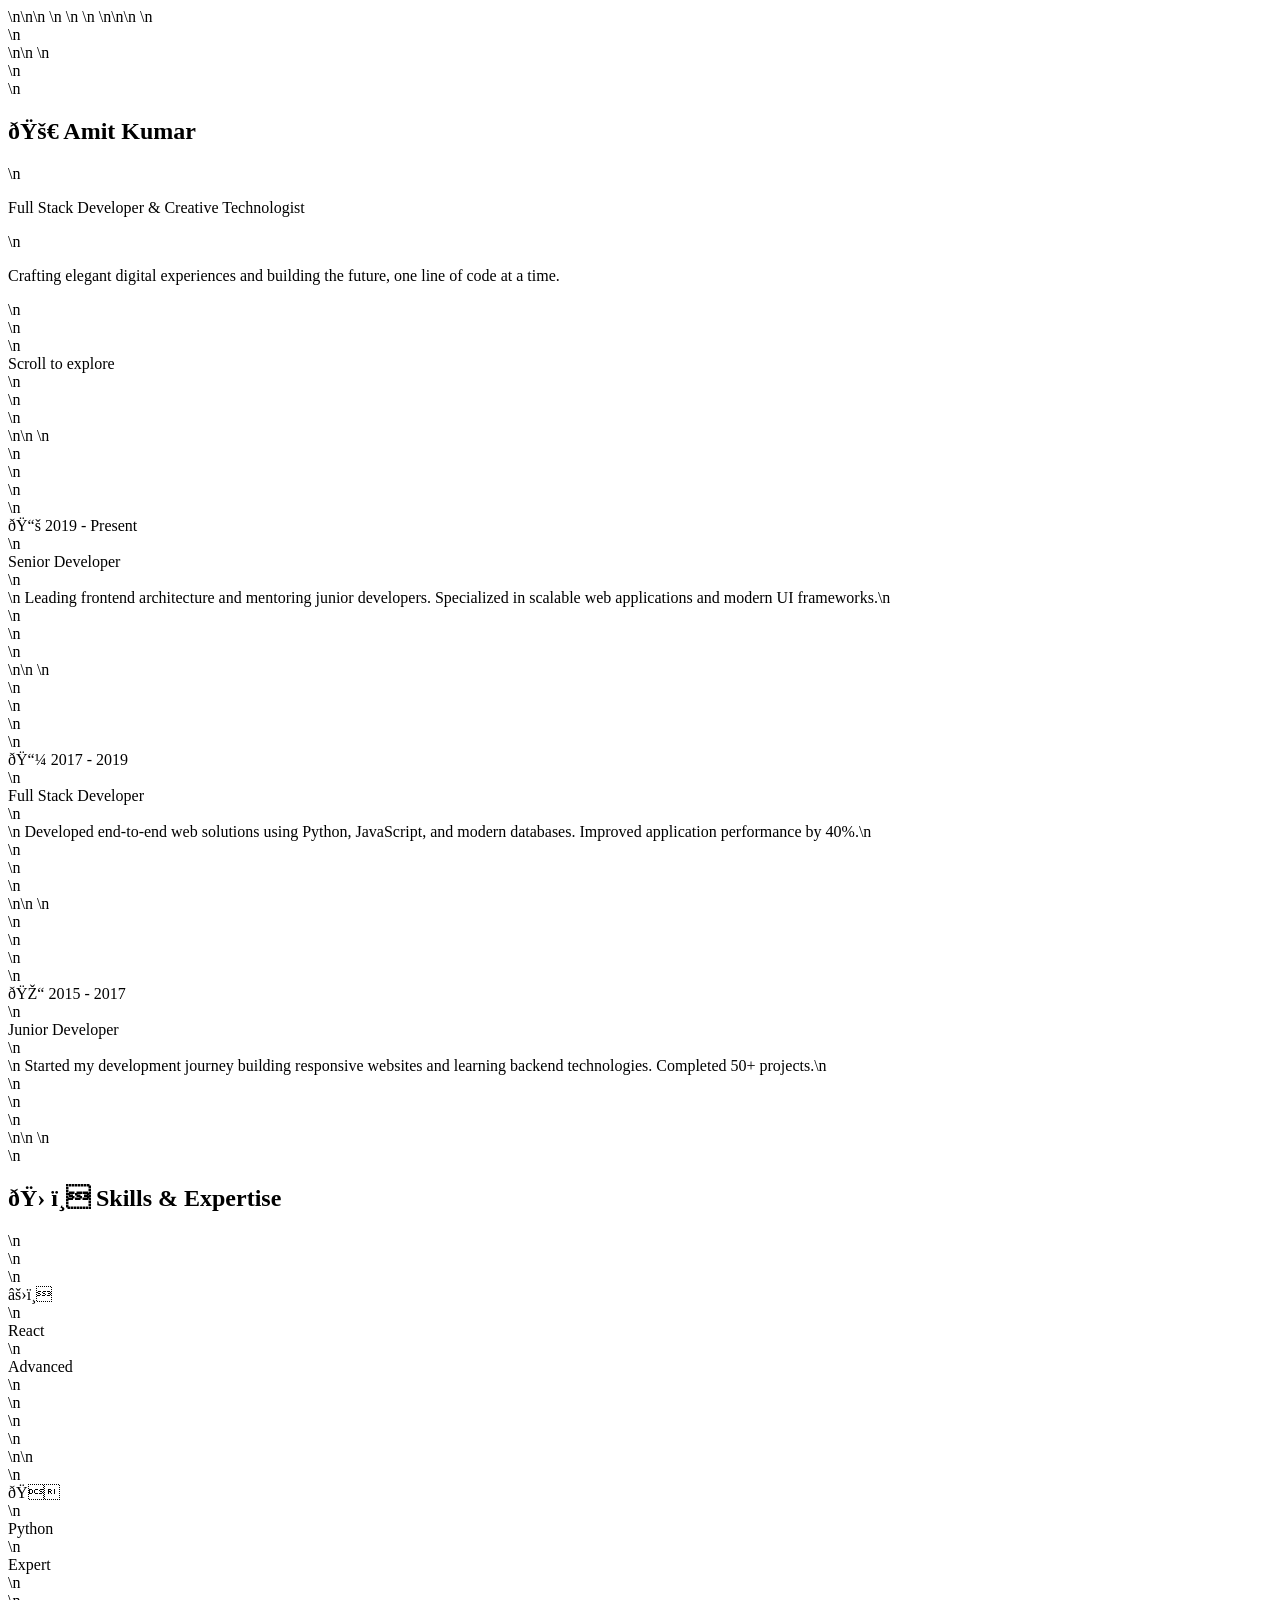
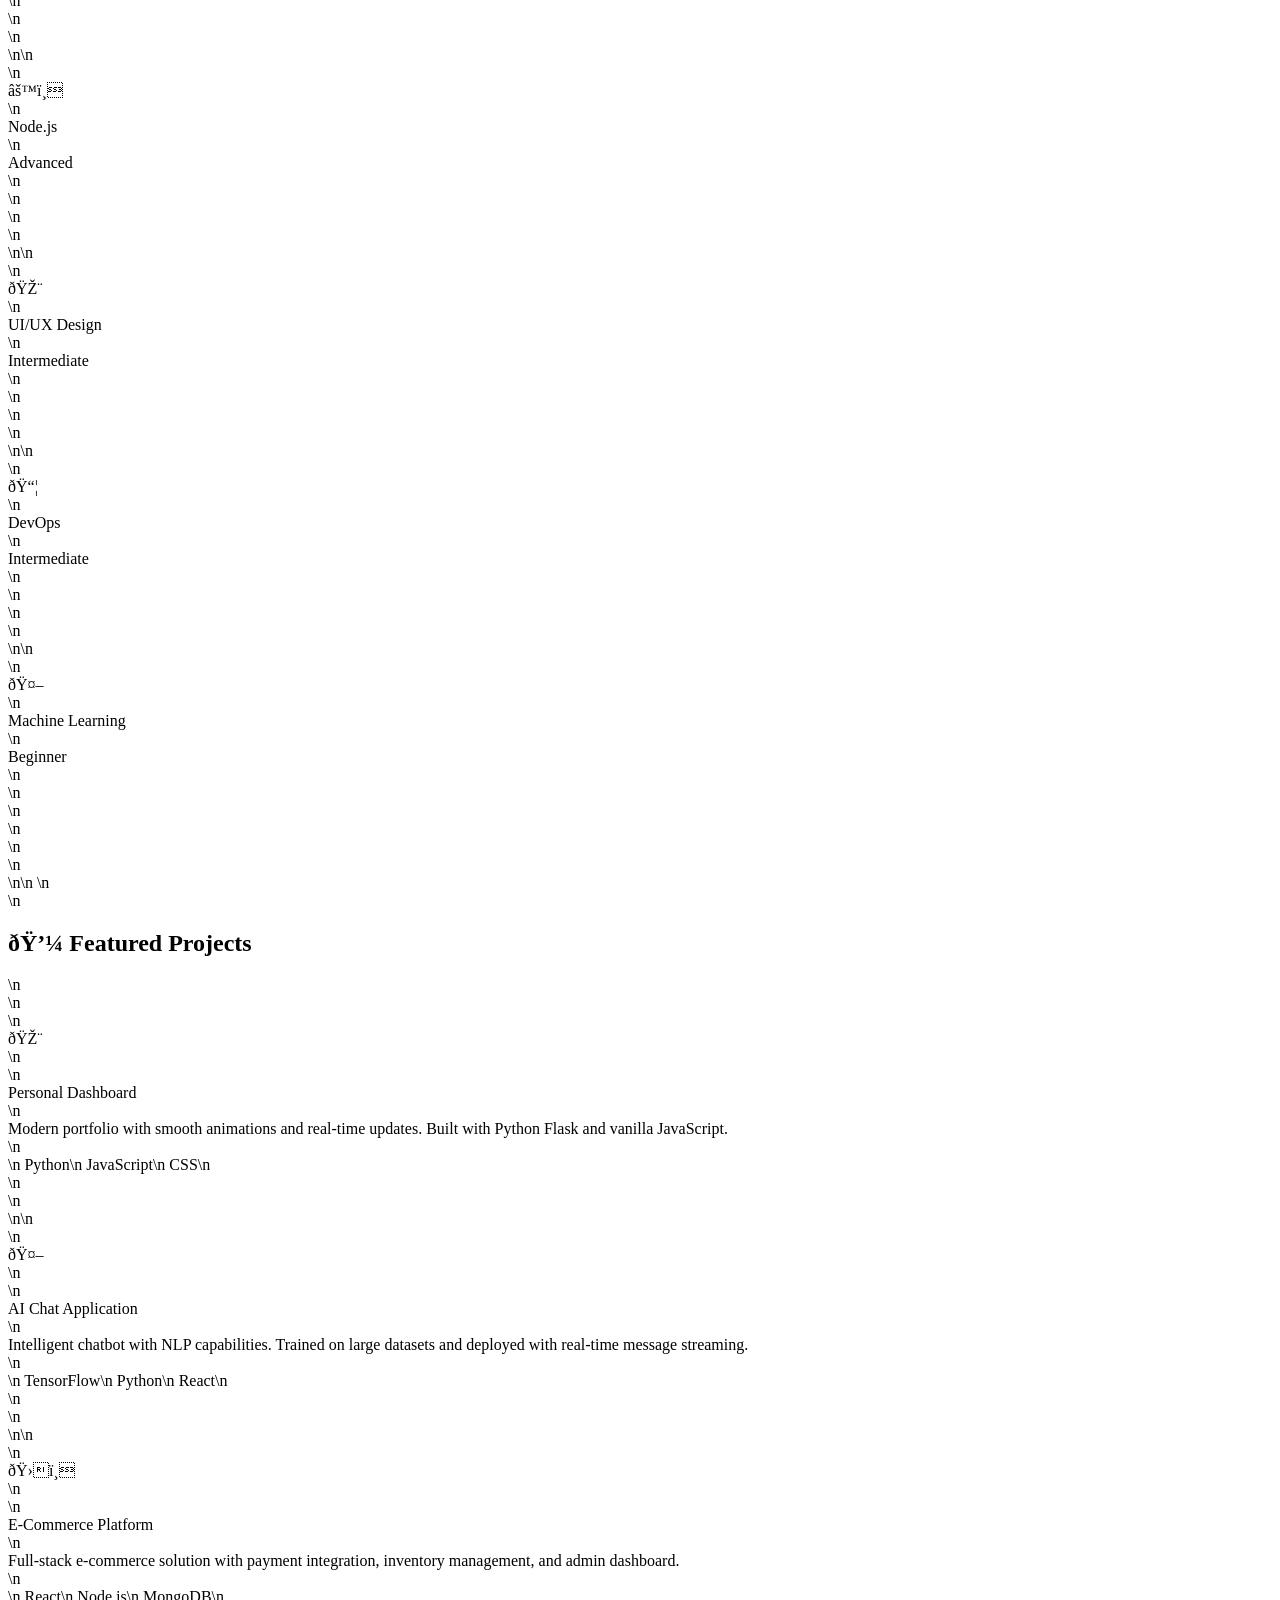
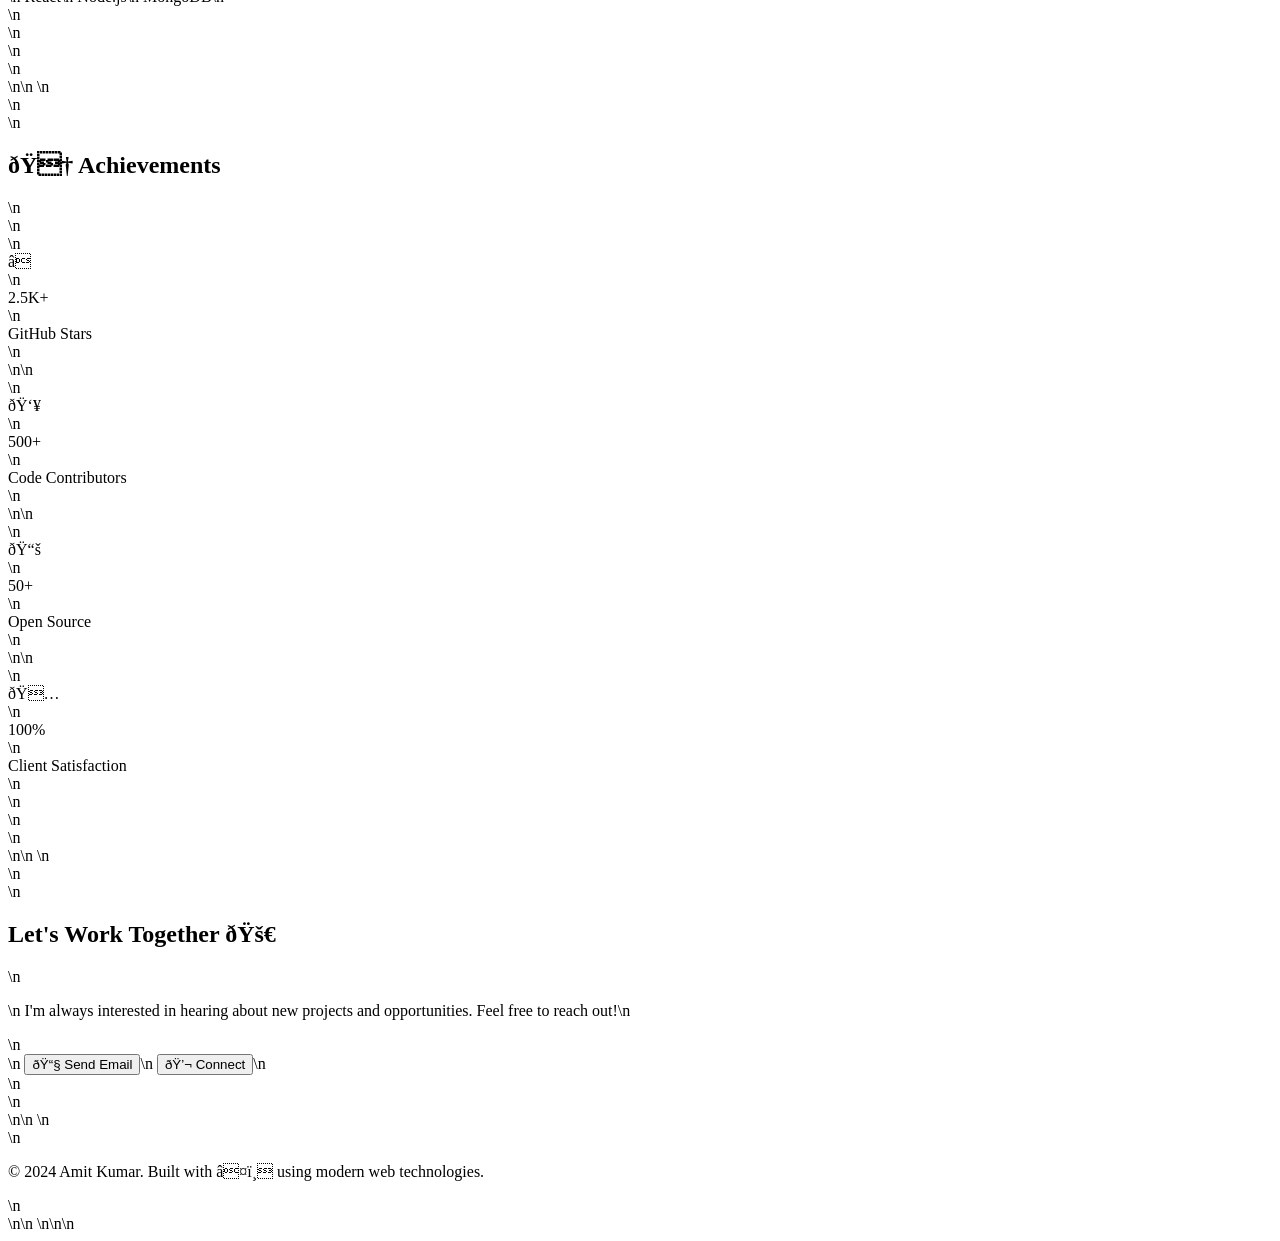
<file: index.html>
<!DOCTYPE html>\n<html lang=\"en\">\n<head>\n  <meta charset=\"UTF-8\">\n  <meta name=\"viewport\" content=\"width=device-width, initial-scale=1.0\">\n  <title>My Modern Journey - Scrolling Timeline</title>\n  <style>\n:root {\n  --primary: #6366f1;\n  --secondary: #ec4899;\n  --accent: #14b8a6;\n  --success: #10b981;\n  --warning: #f59e0b;\n  --danger: #ef4444;\n  --dark: #0f172a;\n  --darker: #0a0f1f;\n  --light: #f1f5f9;\n  --gray: #64748b;\n  --gray-light: #cbd5e1;\n}\n\n* {\n  margin: 0;\n  padding: 0;\n  box-sizing: border-box;\n}\n\nhtml {\n  scroll-behavior: smooth;\n}\n\nbody {\n  font-family: 'Segoe UI', Tahoma, Geneva, Verdana, sans-serif;\n  background: linear-gradient(135deg, var(--darker) 0%, var(--dark) 100%);\n  color: var(--light);\n  overflow-x: hidden;\n  line-height: 1.6;\n}\n\n::-webkit-scrollbar {\n  width: 12px;\n}\n\n::-webkit-scrollbar-track {\n  background: var(--dark);\n}\n\n::-webkit-scrollbar-thumb {\n  background: linear-gradient(180deg, var(--primary), var(--secondary));\n  border-radius: 6px;\n}\n\n::-webkit-scrollbar-thumb:hover {\n  background: linear-gradient(180deg, var(--secondary), var(--accent));\n}\n\n.timeline-pathway {\n  position: fixed;\n  left: 50%;\n  top: 0;\n  width: 4px;\n  height: 100%;\n  background: linear-gradient(180deg, var(--primary), var(--secondary), var(--accent));\n  transform: translateX(-50%);\n  z-index: 1;\n  opacity: 0.3;\n}\n\n.timeline-progress {\n  position: fixed;\n  left: 50%;\n  top: 0;\n  width: 4px;\n  height: 0%;\n  background: linear-gradient(180deg, var(--primary), var(--secondary), var(--accent));\n  transform: translateX(-50%);\n  z-index: 2;\n  transition: height 0.1s ease-out;\n}\n\n.hero {\n  min-height: 100vh;\n  display: flex;\n  align-items: center;\n  justify-content: center;\n  text-align: center;\n  position: relative;\n  overflow: hidden;\n  padding: 2rem;\n}\n\n.hero::before {\n  content: '';\n  position: absolute;\n  top: -50%;\n  left: -50%;\n  width: 200%;\n  height: 200%;\n  background: radial-gradient(circle, rgba(99, 102, 241, 0.15) 0%, transparent 70%);\n  animation: float 30s ease-in-out infinite;\n  z-index: 0;\n}\n\n@keyframes float {\n  0%, 100% { transform: translate(0, 0) rotate(0deg); }\n  50% { transform: translate(100px, 100px) rotate(180deg); }\n}\n\n.hero-content {\n  position: relative;\n  z-index: 2;\n  opacity: 0;\n  animation: fadeInUp 1.2s ease-out forwards;\n}\n\n@keyframes fadeInUp {\n  from {\n    opacity: 0;\n    transform: translateY(50px);\n  }\n  to {\n    opacity: 1;\n    transform: translateY(0);\n  }\n}\n\n.hero h1 {\n  font-size: clamp(2.5rem, 10vw, 5rem);\n  margin-bottom: 1rem;\n  background: linear-gradient(135deg, var(--primary) 0%, var(--secondary) 50%, var(--accent) 100%);\n  -webkit-background-clip: text;\n  -webkit-text-fill-color: transparent;\n  background-clip: text;\n  line-height: 1.1;\n  letter-spacing: -2px;\n}\n\n.hero .subtitle {\n  font-size: 1.5rem;\n  color: var(--gray-light);\n  margin-bottom: 1rem;\n  font-weight: 300;\n}\n\n.hero p {\n  font-size: 1.1rem;\n  color: var(--gray);\n  max-width: 500px;\n  margin: 0 auto 2rem;\n}\n\n.scroll-indicator {\n  position: absolute;\n  bottom: 40px;\n  left: 50%;\n  transform: translateX(-50%);\n  display: flex;\n  flex-direction: column;\n  align-items: center;\n  gap: 0.5rem;\n  animation: bounce 2s ease-in-out infinite;\n}\n\n@keyframes bounce {\n  0%, 100% { transform: translateX(-50%) translateY(0); }\n  50% { transform: translateX(-50%) translateY(10px); }\n}\n\n.scroll-indicator-dot {\n  width: 24px;\n  height: 24px;\n  border: 2px solid var(--primary);\n  border-radius: 50%;\n  display: flex;\n  align-items: center;\n  justify-content: center;\n}\n\n.scroll-indicator-dot::after {\n  content: '';\n  width: 6px;\n  height: 6px;\n  background: var(--primary);\n  border-radius: 50%;\n  animation: scrollDot 1.5s ease-in-out infinite;\n}\n\n@keyframes scrollDot {\n  0% { opacity: 1; transform: translateY(-6px); }\n  100% { opacity: 0; transform: translateY(6px); }\n}\n\n.scroll-text {\n  color: var(--gray);\n  font-size: 0.85rem;\n  text-transform: uppercase;\n  letter-spacing: 2px;\n}\n\n.container {\n  max-width: 1200px;\n  margin: 0 auto;\n  padding: 0 2rem;\n}\n\n.timeline-section {\n  min-height: 100vh;\n  display: flex;\n  align-items: center;\n  justify-content: center;\n  padding: 6rem 2rem;\n  position: relative;\n}\n\n.timeline-section.left {\n  justify-content: flex-start;\n}\n\n.timeline-section.right {\n  justify-content: flex-end;\n}\n\n.timeline-dot {\n  position: absolute;\n  left: 50%;\n  top: 50%;\n  width: 40px;\n  height: 40px;\n  background: linear-gradient(135deg, var(--primary), var(--secondary));\n  border: 4px solid var(--darker);\n  border-radius: 50%;\n  transform: translate(-50%, -50%);\n  z-index: 10;\n  opacity: 0;\n  animation: dotAppear 0.6s ease-out forwards;\n}\n\n@keyframes dotAppear {\n  from {\n    opacity: 0;\n    scale: 0;\n  }\n  to {\n    opacity: 1;\n    scale: 1;\n  }\n}\n\n.timeline-dot.active {\n  animation: dotPulse 2s ease-in-out infinite;\n}\n\n@keyframes dotPulse {\n  0%, 100% { scale: 1; }\n  50% { scale: 1.3; }\n}\n\n.timeline-content {\n  width: 45%;\n  opacity: 0;\n  transform: translateX(-50px);\n}\n\n.timeline-section.right .timeline-content {\n  transform: translateX(50px);\n}\n\n.timeline-content.in-view {\n  animation: contentSlide 0.8s ease-out forwards;\n}\n\n@keyframes contentSlide {\n  to {\n    opacity: 1;\n    transform: translateX(0);\n  }\n}\n\n.timeline-card {\n  background: linear-gradient(135deg, rgba(99, 102, 241, 0.1), rgba(236, 72, 153, 0.05));\n  backdrop-filter: blur(10px);\n  border: 1px solid rgba(99, 102, 241, 0.2);\n  padding: 2rem;\n  border-radius: 20px;\n  transition: all 0.4s ease;\n  cursor: pointer;\n}\n\n.timeline-card:hover {\n  border-color: var(--primary);\n  background: linear-gradient(135deg, rgba(99, 102, 241, 0.15), rgba(236, 72, 153, 0.1));\n  transform: translateY(-10px);\n  box-shadow: 0 20px 40px rgba(99, 102, 241, 0.2);\n}\n\n.timeline-year {\n  font-size: 0.9rem;\n  color: var(--primary);\n  font-weight: 700;\n  text-transform: uppercase;\n  letter-spacing: 1px;\n  margin-bottom: 0.5rem;\n}\n\n.timeline-title {\n  font-size: 1.5rem;\n  margin-bottom: 0.5rem;\n  color: var(--light);\n}\n\n.timeline-description {\n  color: var(--gray);\n  font-size: 0.95rem;\n  line-height: 1.6;\n}\n\n.skills-section {\n  padding: 6rem 2rem;\n}\n\n.section-title {\n  font-size: 3rem;\n  text-align: center;\n  margin-bottom: 4rem;\n  background: linear-gradient(135deg, var(--primary), var(--secondary));\n  -webkit-background-clip: text;\n  -webkit-text-fill-color: transparent;\n  background-clip: text;\n  opacity: 0;\n  animation: titleAppear 0.8s ease-out 0.3s forwards;\n}\n\n@keyframes titleAppear {\n  from {\n    opacity: 0;\n    transform: translateY(20px);\n  }\n  to {\n    opacity: 1;\n    transform: translateY(0);\n  }\n}\n\n.skills-grid {\n  display: grid;\n  grid-template-columns: repeat(auto-fit, minmax(250px, 1fr));\n  gap: 2rem;\n  margin-bottom: 4rem;\n}\n\n.skill-card {\n  background: rgba(99, 102, 241, 0.05);\n  border: 1px solid rgba(99, 102, 241, 0.2);\n  padding: 2rem;\n  border-radius: 15px;\n  opacity: 0;\n  animation: skillAppear 0.6s ease-out forwards;\n  transition: all 0.3s ease;\n}\n\n.skill-card:nth-child(1) { animation-delay: 0.1s; }\n.skill-card:nth-child(2) { animation-delay: 0.2s; }\n.skill-card:nth-child(3) { animation-delay: 0.3s; }\n.skill-card:nth-child(4) { animation-delay: 0.4s; }\n.skill-card:nth-child(5) { animation-delay: 0.5s; }\n.skill-card:nth-child(6) { animation-delay: 0.6s; }\n\n@keyframes skillAppear {\n  from {\n    opacity: 0;\n    transform: translateY(30px) scale(0.95);\n  }\n  to {\n    opacity: 1;\n    transform: translateY(0) scale(1);\n  }\n}\n\n.skill-card:hover {\n  border-color: var(--primary);\n  background: rgba(99, 102, 241, 0.1);\n  transform: translateY(-5px);\n}\n\n.skill-icon {\n  font-size: 2.5rem;\n  margin-bottom: 1rem;\n}\n\n.skill-name {\n  font-size: 1.2rem;\n  margin-bottom: 0.5rem;\n  color: var(--light);\n}\n\n.skill-level {\n  color: var(--primary);\n  font-weight: 600;\n  margin-bottom: 1rem;\n}\n\n.skill-bar {\n  width: 100%;\n  height: 6px;\n  background: rgba(99, 102, 241, 0.1);\n  border-radius: 10px;\n  overflow: hidden;\n}\n\n.skill-progress {\n  height: 100%;\n  background: linear-gradient(90deg, var(--primary), var(--secondary));\n  border-radius: 10px;\n  width: 0;\n  animation: fillBar 1.5s ease-out forwards;\n}\n\n@keyframes fillBar {\n  to {\n    opacity: 1;\n  }\n}\n\n.projects-section {\n  padding: 6rem 2rem;\n}\n\n.projects-grid {\n  display: grid;\n  grid-template-columns: repeat(auto-fit, minmax(300px, 1fr));\n  gap: 2rem;\n}\n\n.project-card {\n  background: linear-gradient(135deg, rgba(99, 102, 241, 0.1), rgba(236, 72, 153, 0.05));\n  border: 1px solid rgba(99, 102, 241, 0.2);\n  border-radius: 20px;\n  overflow: hidden;\n  opacity: 0;\n  animation: projectAppear 0.6s ease-out forwards;\n  transition: all 0.4s ease;\n  cursor: pointer;\n}\n\n.project-card:nth-child(1) { animation-delay: 0.1s; }\n.project-card:nth-child(2) { animation-delay: 0.2s; }\n.project-card:nth-child(3) { animation-delay: 0.3s; }\n\n@keyframes projectAppear {\n  from {\n    opacity: 0;\n    transform: translateY(40px);\n  }\n  to {\n    opacity: 1;\n    transform: translateY(0);\n  }\n}\n\n.project-card:hover {\n  border-color: var(--primary);\n  transform: translateY(-15px);\n  box-shadow: 0 30px 60px rgba(99, 102, 241, 0.2);\n}\n\n.project-image {\n  width: 100%;\n  height: 200px;\n  background: linear-gradient(135deg, var(--primary), var(--secondary));\n  display: flex;\n  align-items: center;\n  justify-content: center;\n  font-size: 3rem;\n}\n\n.project-content {\n  padding: 2rem;\n}\n\n.project-title {\n  font-size: 1.3rem;\n  margin-bottom: 0.5rem;\n  color: var(--light);\n}\n\n.project-description {\n  color: var(--gray);\n  font-size: 0.9rem;\n  margin-bottom: 1rem;\n}\n\n.project-tags {\n  display: flex;\n  flex-wrap: wrap;\n  gap: 0.5rem;\n}\n\n.tag {\n  background: rgba(99, 102, 241, 0.2);\n  color: var(--primary);\n  padding: 0.35rem 0.75rem;\n  border-radius: 20px;\n  font-size: 0.8rem;\n}\n\n.achievements-section {\n  padding: 6rem 2rem;\n  background: linear-gradient(135deg, rgba(99, 102, 241, 0.05), rgba(236, 72, 153, 0.05));\n}\n\n.achievements-grid {\n  display: grid;\n  grid-template-columns: repeat(auto-fit, minmax(200px, 1fr));\n  gap: 2rem;\n}\n\n.achievement-item {\n  text-align: center;\n  padding: 2rem;\n  opacity: 0;\n  animation: achievementAppear 0.6s ease-out forwards;\n}\n\n.achievement-item:nth-child(1) { animation-delay: 0.1s; }\n.achievement-item:nth-child(2) { animation-delay: 0.2s; }\n.achievement-item:nth-child(3) { animation-delay: 0.3s; }\n.achievement-item:nth-child(4) { animation-delay: 0.4s; }\n\n@keyframes achievementAppear {\n  from {\n    opacity: 0;\n    transform: scale(0.8);\n  }\n  to {\n    opacity: 1;\n    transform: scale(1);\n  }\n}\n\n.achievement-icon {\n  font-size: 3rem;\n  margin-bottom: 1rem;\n}\n\n.achievement-number {\n  font-size: 2rem;\n  font-weight: bold;\n  color: var(--primary);\n  margin-bottom: 0.5rem;\n}\n\n.achievement-label {\n  color: var(--gray);\n  font-size: 0.95rem;\n}\n\n.contact-section {\n  min-height: 100vh;\n  display: flex;\n  align-items: center;\n  justify-content: center;\n  padding: 6rem 2rem;\n  text-align: center;\n}\n\n.contact-content {\n  opacity: 0;\n  animation: fadeInUp 0.8s ease-out forwards;\n}\n\n.contact-title {\n  font-size: 2.5rem;\n  margin-bottom: 1rem;\n  background: linear-gradient(135deg, var(--primary), var(--secondary));\n  -webkit-background-clip: text;\n  -webkit-text-fill-color: transparent;\n  background-clip: text;\n}\n\n.contact-description {\n  font-size: 1.1rem;\n  color: var(--gray);\n  margin-bottom: 2rem;\n  max-width: 500px;\n  margin-left: auto;\n  margin-right: auto;\n}\n\n.contact-buttons {\n  display: flex;\n  gap: 1rem;\n  justify-content: center;\n  flex-wrap: wrap;\n}\n\n.btn {\n  padding: 1rem 2rem;\n  border: none;\n  border-radius: 12px;\n  font-weight: 600;\n  cursor: pointer;\n  transition: all 0.3s ease;\n  font-size: 1rem;\n}\n\n.btn-primary {\n  background: linear-gradient(135deg, var(--primary), var(--secondary));\n  color: white;\n  box-shadow: 0 10px 30px rgba(99, 102, 241, 0.3);\n}\n\n.btn-primary:hover {\n  transform: translateY(-3px);\n  box-shadow: 0 15px 40px rgba(99, 102, 241, 0.4);\n}\n\n.btn-secondary {\n  background: transparent;\n  border: 2px solid var(--primary);\n  color: var(--primary);\n}\n\n.btn-secondary:hover {\n  background: rgba(99, 102, 241, 0.1);\n}\n\nfooter {\n  background: rgba(10, 15, 31, 0.8);\n  border-top: 1px solid rgba(99, 102, 241, 0.1);\n  padding: 2rem;\n  text-align: center;\n  color: var(--gray);\n}\n\n@media (max-width: 768px) {\n  .timeline-pathway,\n  .timeline-progress {\n    left: 20px;\n  }\n\n  .timeline-section {\n    justify-content: flex-start !important;\n    padding: 4rem 2rem 4rem 80px;\n  }\n\n  .timeline-dot {\n    left: 20px;\n  }\n\n  .timeline-content {\n    width: 100%;\n    transform: translateX(0) !important;\n  }\n\n  .timeline-content.in-view {\n    animation: none;\n  }\n\n  .hero h1 {\n    font-size: 2.5rem;\n  }\n\n  .section-title {\n    font-size: 2rem;\n  }\n\n  .skills-grid,\n  .projects-grid,\n  .achievements-grid {\n    grid-template-columns: 1fr;\n  }\n}\n\n@media (max-width: 480px) {\n  body {\n    font-size: 14px;\n  }\n\n  .hero h1 {\n    font-size: 1.8rem;\n  }\n\n  .section-title {\n    font-size: 1.5rem;\n  }\n\n  .timeline-section {\n    padding: 3rem 1rem 3rem 60px;\n  }\n\n  .timeline-card {\n    padding: 1.5rem;\n  }\n\n  .contact-buttons {\n    flex-direction: column;\n  }\n\n  .btn {\n    width: 100%;\n  }\n}\n  </style>\n</head>\n<body>\n  <!-- Timeline Pathway -->\n  <div class=\"timeline-pathway\"></div>\n  <div class=\"timeline-progress\"></div>\n\n  <!-- Hero Section -->\n  <section class=\"hero\">\n    <div class=\"hero-content\">\n      <h1>🚀 Amit Kumar</h1>\n      <p class=\"subtitle\">Full Stack Developer & Creative Technologist</p>\n      <p>Crafting elegant digital experiences and building the future, one line of code at a time.</p>\n      <div class=\"scroll-indicator\">\n        <div class=\"scroll-indicator-dot\"></div>\n        <div class=\"scroll-text\">Scroll to explore</div>\n      </div>\n    </div>\n  </section>\n\n  <!-- Experience Timeline -->\n  <section class=\"timeline-section left\">\n    <div class=\"timeline-dot\"></div>\n    <div class=\"timeline-content\">\n      <div class=\"timeline-card\">\n        <div class=\"timeline-year\">📚 2019 - Present</div>\n        <div class=\"timeline-title\">Senior Developer</div>\n        <div class=\"timeline-description\">\n          Leading frontend architecture and mentoring junior developers. Specialized in scalable web applications and modern UI frameworks.\n        </div>\n      </div>\n    </div>\n  </section>\n\n  <!-- Journey Point 2 -->\n  <section class=\"timeline-section right\">\n    <div class=\"timeline-dot\"></div>\n    <div class=\"timeline-content\">\n      <div class=\"timeline-card\">\n        <div class=\"timeline-year\">📼 2017 - 2019</div>\n        <div class=\"timeline-title\">Full Stack Developer</div>\n        <div class=\"timeline-description\">\n          Developed end-to-end web solutions using Python, JavaScript, and modern databases. Improved application performance by 40%.\n        </div>\n      </div>\n    </div>\n  </section>\n\n  <!-- Journey Point 3 -->\n  <section class=\"timeline-section left\">\n    <div class=\"timeline-dot\"></div>\n    <div class=\"timeline-content\">\n      <div class=\"timeline-card\">\n        <div class=\"timeline-year\">🎓 2015 - 2017</div>\n        <div class=\"timeline-title\">Junior Developer</div>\n        <div class=\"timeline-description\">\n          Started my development journey building responsive websites and learning backend technologies. Completed 50+ projects.\n        </div>\n      </div>\n    </div>\n  </section>\n\n  <!-- Skills Section -->\n  <section class=\"skills-section container\">\n    <h2 class=\"section-title\">🛠️ Skills & Expertise</h2>\n    <div class=\"skills-grid\">\n      <div class=\"skill-card\">\n        <div class=\"skill-icon\">⚛️</div>\n        <div class=\"skill-name\">React</div>\n        <div class=\"skill-level\">Advanced</div>\n        <div class=\"skill-bar\">\n          <div class=\"skill-progress\" data-level=\"95\"></div>\n        </div>\n      </div>\n\n      <div class=\"skill-card\">\n        <div class=\"skill-icon\">🐍</div>\n        <div class=\"skill-name\">Python</div>\n        <div class=\"skill-level\">Expert</div>\n        <div class=\"skill-bar\">\n          <div class=\"skill-progress\" data-level=\"98\"></div>\n        </div>\n      </div>\n\n      <div class=\"skill-card\">\n        <div class=\"skill-icon\">⚙️</div>\n        <div class=\"skill-name\">Node.js</div>\n        <div class=\"skill-level\">Advanced</div>\n        <div class=\"skill-bar\">\n          <div class=\"skill-progress\" data-level=\"92\"></div>\n        </div>\n      </div>\n\n      <div class=\"skill-card\">\n        <div class=\"skill-icon\">🎨</div>\n        <div class=\"skill-name\">UI/UX Design</div>\n        <div class=\"skill-level\">Intermediate</div>\n        <div class=\"skill-bar\">\n          <div class=\"skill-progress\" data-level=\"85\"></div>\n        </div>\n      </div>\n\n      <div class=\"skill-card\">\n        <div class=\"skill-icon\">📦</div>\n        <div class=\"skill-name\">DevOps</div>\n        <div class=\"skill-level\">Intermediate</div>\n        <div class=\"skill-bar\">\n          <div class=\"skill-progress\" data-level=\"80\"></div>\n        </div>\n      </div>\n\n      <div class=\"skill-card\">\n        <div class=\"skill-icon\">🤖</div>\n        <div class=\"skill-name\">Machine Learning</div>\n        <div class=\"skill-level\">Beginner</div>\n        <div class=\"skill-bar\">\n          <div class=\"skill-progress\" data-level=\"65\"></div>\n        </div>\n      </div>\n    </div>\n  </section>\n\n  <!-- Projects Section -->\n  <section class=\"projects-section container\">\n    <h2 class=\"section-title\">💼 Featured Projects</h2>\n    <div class=\"projects-grid\">\n      <div class=\"project-card\">\n        <div class=\"project-image\">🎨</div>\n        <div class=\"project-content\">\n          <div class=\"project-title\">Personal Dashboard</div>\n          <div class=\"project-description\">Modern portfolio with smooth animations and real-time updates. Built with Python Flask and vanilla JavaScript.</div>\n          <div class=\"project-tags\">\n            <span class=\"tag\">Python</span>\n            <span class=\"tag\">JavaScript</span>\n            <span class=\"tag\">CSS</span>\n          </div>\n        </div>\n      </div>\n\n      <div class=\"project-card\">\n        <div class=\"project-image\">🤖</div>\n        <div class=\"project-content\">\n          <div class=\"project-title\">AI Chat Application</div>\n          <div class=\"project-description\">Intelligent chatbot with NLP capabilities. Trained on large datasets and deployed with real-time message streaming.</div>\n          <div class=\"project-tags\">\n            <span class=\"tag\">TensorFlow</span>\n            <span class=\"tag\">Python</span>\n            <span class=\"tag\">React</span>\n          </div>\n        </div>\n      </div>\n\n      <div class=\"project-card\">\n        <div class=\"project-image\">🛍️</div>\n        <div class=\"project-content\">\n          <div class=\"project-title\">E-Commerce Platform</div>\n          <div class=\"project-description\">Full-stack e-commerce solution with payment integration, inventory management, and admin dashboard.</div>\n          <div class=\"project-tags\">\n            <span class=\"tag\">React</span>\n            <span class=\"tag\">Node.js</span>\n            <span class=\"tag\">MongoDB</span>\n          </div>\n        </div>\n      </div>\n    </div>\n  </section>\n\n  <!-- Achievements Section -->\n  <section class=\"achievements-section\">\n    <div class=\"container\">\n      <h2 class=\"section-title\">🏆 Achievements</h2>\n      <div class=\"achievements-grid\">\n        <div class=\"achievement-item\">\n          <div class=\"achievement-icon\">⭐</div>\n          <div class=\"achievement-number\">2.5K+</div>\n          <div class=\"achievement-label\">GitHub Stars</div>\n        </div>\n\n        <div class=\"achievement-item\">\n          <div class=\"achievement-icon\">👥</div>\n          <div class=\"achievement-number\">500+</div>\n          <div class=\"achievement-label\">Code Contributors</div>\n        </div>\n\n        <div class=\"achievement-item\">\n          <div class=\"achievement-icon\">📚</div>\n          <div class=\"achievement-number\">50+</div>\n          <div class=\"achievement-label\">Open Source</div>\n        </div>\n\n        <div class=\"achievement-item\">\n          <div class=\"achievement-icon\">🏅</div>\n          <div class=\"achievement-number\">100%</div>\n          <div class=\"achievement-label\">Client Satisfaction</div>\n        </div>\n      </div>\n    </div>\n  </section>\n\n  <!-- Contact Section -->\n  <section class=\"contact-section\" id=\"contact\">\n    <div class=\"contact-content\">\n      <h2 class=\"contact-title\">Let's Work Together 🚀</h2>\n      <p class=\"contact-description\">\n        I'm always interested in hearing about new projects and opportunities. Feel free to reach out!\n      </p>\n      <div class=\"contact-buttons\">\n        <button class=\"btn btn-primary\">📧 Send Email</button>\n        <button class=\"btn btn-secondary\">💬 Connect</button>\n      </div>\n    </div>\n  </section>\n\n  <!-- Footer -->\n  <footer>\n    <p>&copy; 2024 Amit Kumar. Built with ❤️ using modern web technologies.</p>\n  </footer>\n\n  <script>\n// Scroll animation handler\nclass ScrollJourney {\n  constructor() {\n    this.progress = document.querySelector('.timeline-progress');\n    this.sections = document.querySelectorAll('.timeline-section');\n    this.dots = document.querySelectorAll('.timeline-dot');\n    this.skillCards = document.querySelectorAll('.skill-card');\n    this.projectCards = document.querySelectorAll('.project-card');\n    this.achievementItems = document.querySelectorAll('.achievement-item');\n\n    this.init();\n  }\n\n  init() {\n    this.attachEventListeners();\n    this.observeElements();\n  }\n\n  attachEventListeners() {\n    window.addEventListener('scroll', () => this.updateProgress());\n    window.addEventListener('scroll', () => this.handleScrollAnimations());\n  }\n\n  updateProgress() {\n    const scrollHeight = document.documentElement.scrollHeight - window.innerHeight;\n    const scrolled = (window.scrollY / scrollHeight) * 100;\n    this.progress.style.height = scrolled + '%';\n  }\n\n  observeElements() {\n    const observer = new IntersectionObserver(\n      (entries) => {\n        entries.forEach(entry => {\n          if (entry.isIntersecting) {\n            if (entry.target.classList.contains('timeline-content')) {\n              entry.target.classList.add('in-view');\n            }\n\n            if (entry.target.classList.contains('timeline-dot')) {\n              entry.target.classList.add('active');\n            }\n\n            if (entry.target.classList.contains('skill-progress')) {\n              const level = entry.target.getAttribute('data-level');\n              entry.target.style.width = level + '%';\n            }\n\n            observer.unobserve(entry.target);\n          }\n        });\n      },\n      { threshold: 0.2, rootMargin: '0px 0px -100px 0px' }\n    );\n\n    document.querySelectorAll('.timeline-content').forEach(el => observer.observe(el));\n    document.querySelectorAll('.timeline-dot').forEach(el => observer.observe(el));\n    document.querySelectorAll('.skill-progress').forEach(el => observer.observe(el));\n  }\n\n  handleScrollAnimations() {\n    const hero = document.querySelector('.hero');\n    if (hero) {\n      const scrollY = window.scrollY;\n      hero.style.transform = `translateY(${scrollY * 0.5}px)`;\n    }\n  }\n}\n\ndocument.addEventListener('DOMContentLoaded', () => {\n  new ScrollJourney();\n\n  document.querySelectorAll('a[href^=\"#\"]').forEach(anchor => {\n    anchor.addEventListener('click', function (e) {\n      const href = this.getAttribute('href');\n      if (href !== '#') {\n        e.preventDefault();\n        const element = document.querySelector(href);\n        if (element) {\n          element.scrollIntoView({ behavior: 'smooth' });\n        }\n      }\n    });\n  });\n});\n  </script>\n</body>\n</html>\n
</file>
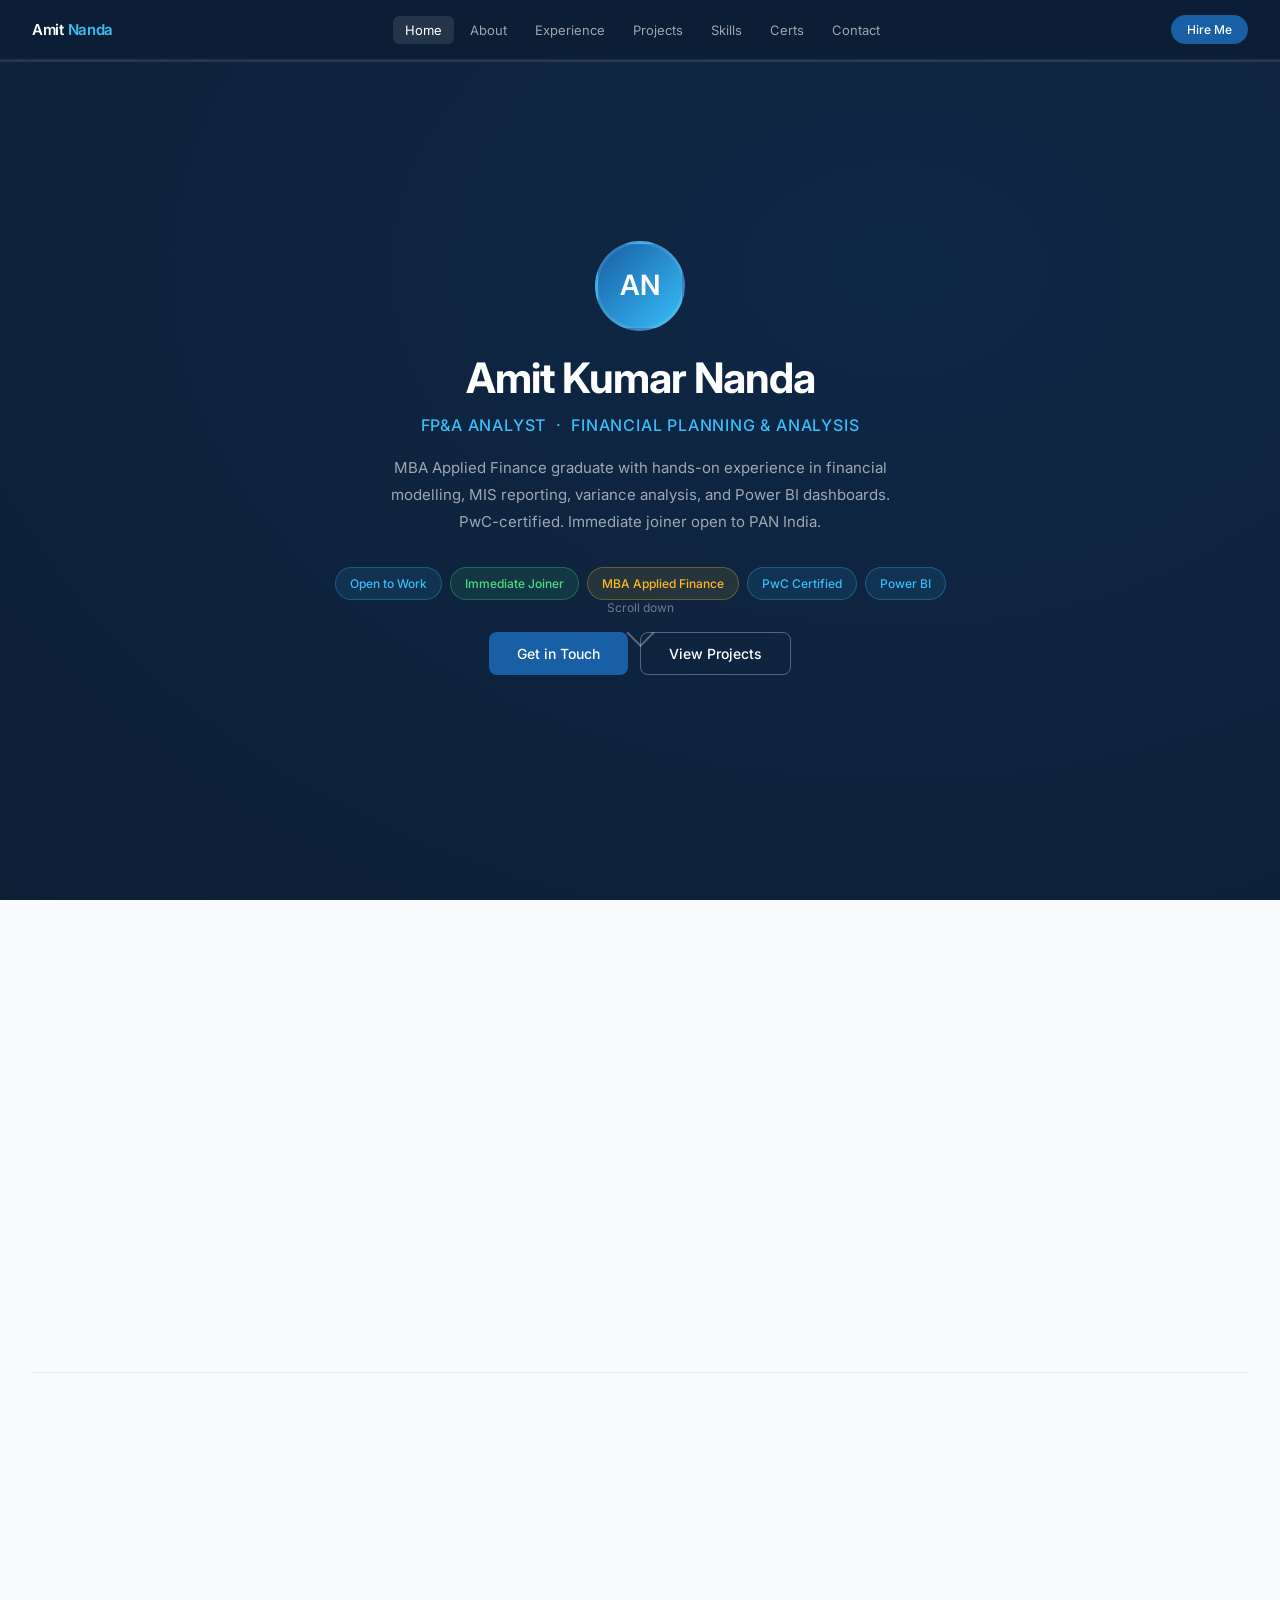
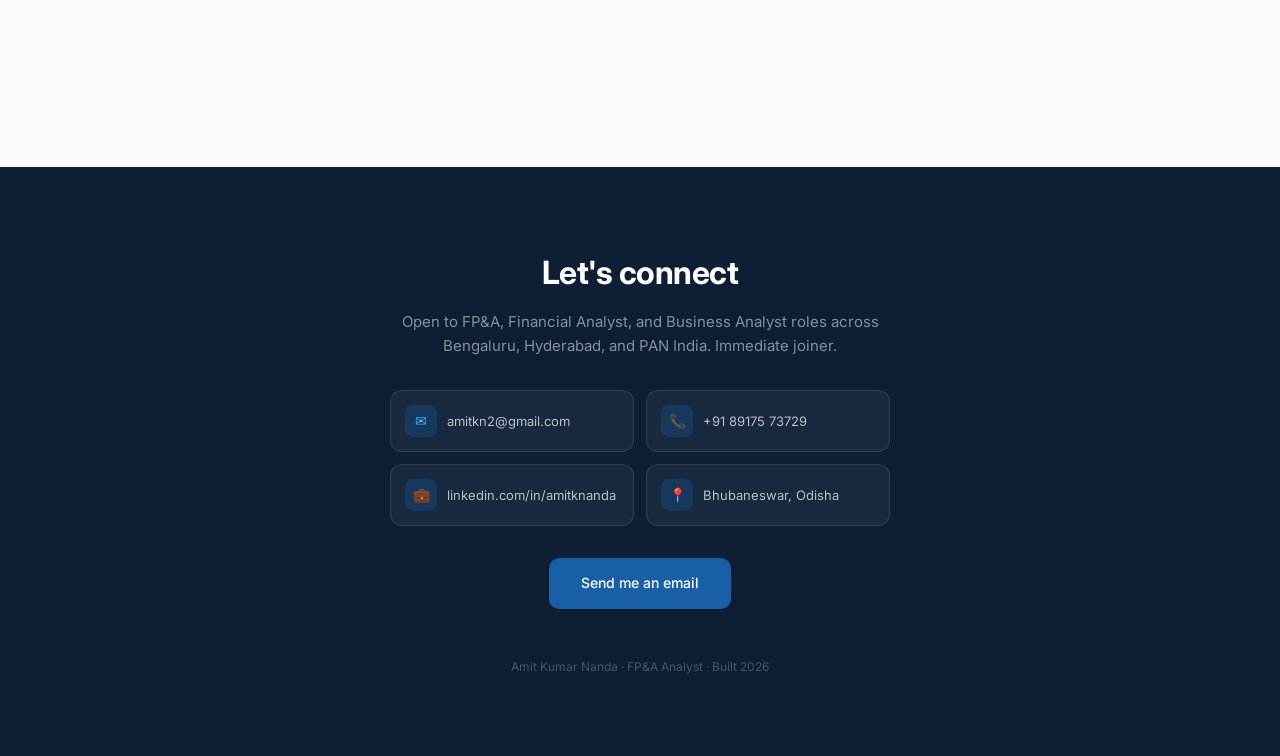
<file: Amit_Nanda_Portfolio.html>
<!DOCTYPE html>
<html lang="en">
<head>
<meta charset="UTF-8">
<meta name="viewport" content="width=device-width, initial-scale=1.0">
<title>Amit Kumar Nanda — FP&A Analyst</title>
<link href="https://fonts.googleapis.com/css2?family=Inter:wght@300;400;500;600;700&display=swap" rel="stylesheet">
<style>
*{box-sizing:border-box;margin:0;padding:0;scroll-behavior:smooth}
:root{--navy:#0D1E35;--blue:#185FA5;--light-blue:#E6F1FB;--mid-blue:#B5D4F4;--text:#1A1A1A;--muted:#555;--border:#E2E8F0;--bg:#F8FAFC;--white:#FFFFFF;--green:#27500A;--green-bg:#EAF3DE;--amber:#633806;--amber-bg:#FAEEDA}
body{font-family:'Inter',sans-serif;background:var(--bg);color:var(--text);line-height:1.6}

/* NAV */
nav{position:fixed;top:0;left:0;right:0;background:rgba(13,30,53,0.97);backdrop-filter:blur(10px);z-index:1000;padding:0 2rem;height:60px;display:flex;align-items:center;justify-content:space-between;border-bottom:1px solid rgba(255,255,255,0.08)}
.nav-brand{font-size:15px;font-weight:600;color:#fff;letter-spacing:-0.3px}
.nav-brand span{color:#38BDF8}
.nav-links{display:flex;gap:4px}
.nav-link{color:rgba(255,255,255,0.6);font-size:13px;padding:6px 12px;border-radius:6px;cursor:pointer;transition:all 0.2s;border:none;background:none;font-family:'Inter',sans-serif}
.nav-link:hover,.nav-link.active{color:#fff;background:rgba(255,255,255,0.1)}
.nav-cta{background:#185FA5;color:#fff;font-size:12px;font-weight:500;padding:7px 16px;border-radius:20px;border:none;cursor:pointer;font-family:'Inter',sans-serif;transition:background 0.2s}
.nav-cta:hover{background:#0C447C}

/* HERO */
.hero{min-height:100vh;background:var(--navy);display:flex;align-items:center;justify-content:center;text-align:center;padding:80px 2rem 4rem;position:relative;overflow:hidden}
.hero::before{content:'';position:absolute;top:-50%;left:-50%;width:200%;height:200%;background:radial-gradient(ellipse at 60% 40%, rgba(24,95,165,0.15) 0%, transparent 60%)}
.hero-content{position:relative;z-index:1;max-width:700px}
.hero-avatar{width:90px;height:90px;border-radius:50%;background:linear-gradient(135deg,#185FA5,#38BDF8);display:flex;align-items:center;justify-content:center;font-size:28px;font-weight:600;color:#fff;margin:0 auto 1.5rem;border:3px solid rgba(255,255,255,0.1)}
.hero-name{font-size:42px;font-weight:700;color:#fff;letter-spacing:-1px;line-height:1.1;margin-bottom:12px}
.hero-role{font-size:16px;color:#38BDF8;font-weight:500;letter-spacing:0.05em;text-transform:uppercase;margin-bottom:16px}
.hero-bio{font-size:15px;color:rgba(255,255,255,0.6);max-width:520px;margin:0 auto 2rem;line-height:1.8}
.badge-row{display:flex;flex-wrap:wrap;gap:8px;justify-content:center;margin-bottom:2rem}
.badge{font-size:12px;font-weight:500;padding:6px 14px;border-radius:20px;border:1px solid}
.badge-blue{background:rgba(56,189,248,0.1);color:#38BDF8;border-color:rgba(56,189,248,0.3)}
.badge-green{background:rgba(74,222,128,0.1);color:#4ADE80;border-color:rgba(74,222,128,0.3)}
.badge-amber{background:rgba(251,191,36,0.1);color:#FBB924;border-color:rgba(251,191,36,0.3)}
.hero-btns{display:flex;gap:12px;justify-content:center}
.btn-primary{background:#185FA5;color:#fff;padding:12px 28px;border-radius:8px;border:none;cursor:pointer;font-size:14px;font-weight:500;font-family:'Inter',sans-serif;transition:all 0.2s}
.btn-primary:hover{background:#0C447C;transform:translateY(-1px)}
.btn-outline{background:transparent;color:#fff;padding:12px 28px;border-radius:8px;border:1px solid rgba(255,255,255,0.3);cursor:pointer;font-size:14px;font-weight:500;font-family:'Inter',sans-serif;transition:all 0.2s}
.btn-outline:hover{background:rgba(255,255,255,0.08)}
.hero-scroll{position:absolute;bottom:2rem;left:50%;transform:translateX(-50%);color:rgba(255,255,255,0.4);font-size:12px;display:flex;flex-direction:column;align-items:center;gap:6px;animation:bounce 2s infinite}
@keyframes bounce{0%,100%{transform:translateX(-50%) translateY(0)}50%{transform:translateX(-50%) translateY(-6px)}}
.scroll-arrow{width:20px;height:20px;border-right:2px solid rgba(255,255,255,0.3);border-bottom:2px solid rgba(255,255,255,0.3);transform:rotate(45deg)}

/* SECTIONS */
section{padding:80px 2rem;max-width:900px;margin:0 auto}
.section-tag{font-size:11px;font-weight:600;color:#185FA5;text-transform:uppercase;letter-spacing:0.1em;margin-bottom:8px}
.section-title{font-size:28px;font-weight:700;color:var(--text);margin-bottom:8px;letter-spacing:-0.5px}
.section-sub{font-size:15px;color:var(--muted);margin-bottom:2.5rem;max-width:500px}
.section-divider{height:1px;background:var(--border);margin:0 2rem}

/* METRICS */
.metrics-grid{display:grid;grid-template-columns:repeat(4,1fr);gap:16px;margin-bottom:3rem}
.metric-card{background:var(--white);border:1px solid var(--border);border-radius:16px;padding:24px 16px;text-align:center;position:relative;overflow:hidden}
.metric-card::before{content:'';position:absolute;top:0;left:0;right:0;height:3px;background:linear-gradient(90deg,#185FA5,#38BDF8)}
.metric-val{font-size:32px;font-weight:700;color:#185FA5;line-height:1}
.metric-label{font-size:12px;color:var(--muted);margin-top:6px;text-transform:uppercase;letter-spacing:0.04em;line-height:1.4}

/* EXPERIENCE */
.timeline{position:relative;padding-left:28px}
.timeline::before{content:'';position:absolute;left:8px;top:0;bottom:0;width:2px;background:linear-gradient(to bottom,#185FA5,#E2E8F0)}
.timeline-item{position:relative;margin-bottom:2rem}
.timeline-dot{position:absolute;left:-24px;top:6px;width:12px;height:12px;border-radius:50%;background:#185FA5;border:2px solid #fff;box-shadow:0 0 0 3px #E6F1FB}
.exp-card{background:var(--white);border:1px solid var(--border);border-radius:16px;padding:1.5rem;transition:box-shadow 0.2s}
.exp-card:hover{box-shadow:0 4px 20px rgba(24,95,165,0.08)}
.exp-title{font-size:15px;font-weight:600;color:var(--text);margin-bottom:4px}
.exp-meta{display:flex;align-items:center;gap:8px;margin-bottom:12px;flex-wrap:wrap}
.exp-co{font-size:13px;color:#185FA5;font-weight:500}
.exp-sep{color:var(--border);font-size:12px}
.exp-date{font-size:12px;color:var(--muted);background:var(--bg);padding:3px 8px;border-radius:4px;border:1px solid var(--border)}
.exp-rating{font-size:12px;color:var(--green);background:var(--green-bg);padding:3px 8px;border-radius:4px;font-weight:500}
.exp-bullets{list-style:none;padding:0}
.exp-bullets li{font-size:13px;color:var(--muted);padding:4px 0 4px 16px;position:relative;line-height:1.6}
.exp-bullets li::before{content:'▸';position:absolute;left:0;color:#185FA5;font-size:11px;top:5px}

/* PROJECTS */
.projects-grid{display:grid;grid-template-columns:repeat(2,1fr);gap:16px}
.proj-card{background:var(--white);border:1px solid var(--border);border-radius:16px;padding:1.5rem;transition:all 0.2s;cursor:default}
.proj-card:hover{border-color:#B5D4F4;transform:translateY(-2px);box-shadow:0 8px 24px rgba(24,95,165,0.1)}
.proj-icon{width:40px;height:40px;border-radius:10px;background:var(--light-blue);display:flex;align-items:center;justify-content:center;margin-bottom:12px;font-size:18px}
.proj-title{font-size:14px;font-weight:600;color:var(--text);margin-bottom:6px;line-height:1.4}
.proj-badge{display:inline-block;font-size:10px;font-weight:500;padding:3px 8px;border-radius:4px;background:var(--light-blue);color:#0C447C;margin-bottom:8px}
.proj-desc{font-size:12px;color:var(--muted);line-height:1.6;margin-bottom:10px}
.tag-row{display:flex;flex-wrap:wrap;gap:5px}
.tag{font-size:11px;padding:3px 8px;border-radius:4px;background:var(--bg);color:var(--muted);border:1px solid var(--border)}

/* SKILLS */
.skills-layout{display:grid;grid-template-columns:1fr 1fr;gap:2rem}
.skill-bar{margin-bottom:14px}
.skill-meta{display:flex;justify-content:space-between;margin-bottom:5px}
.skill-name{font-size:13px;font-weight:500;color:var(--text)}
.skill-pct{font-size:13px;color:#185FA5;font-weight:600}
.skill-track{background:var(--border);border-radius:4px;height:6px;overflow:hidden}
.skill-fill{height:6px;border-radius:4px;background:linear-gradient(90deg,#185FA5,#38BDF8);width:0;transition:width 1.5s cubic-bezier(0.4,0,0.2,1)}
.pills-section{margin-top:1.5rem}
.pills-label{font-size:12px;font-weight:500;color:var(--muted);margin-bottom:10px;text-transform:uppercase;letter-spacing:0.05em}
.pills{display:flex;flex-wrap:wrap;gap:6px}
.pill{font-size:12px;padding:5px 12px;border-radius:20px;border:1px solid var(--border);color:var(--text);background:var(--white)}

/* CERTS */
.certs-grid{display:grid;grid-template-columns:repeat(3,1fr);gap:12px}
.cert-card{background:var(--white);border:1px solid var(--border);border-radius:12px;padding:1rem;display:flex;gap:10px;align-items:flex-start}
.cert-icon{width:32px;height:32px;border-radius:8px;background:var(--light-blue);display:flex;align-items:center;justify-content:center;flex-shrink:0;font-size:14px;color:#185FA5}
.cert-name{font-size:12px;font-weight:500;color:var(--text);line-height:1.4}
.cert-issuer{font-size:11px;color:var(--muted);margin-top:3px}

/* EDUCATION */
.edu-grid{display:grid;grid-template-columns:1fr 1fr;gap:16px}
.edu-card{background:var(--white);border:1px solid var(--border);border-radius:16px;padding:1.5rem;position:relative;overflow:hidden}
.edu-card::after{content:'';position:absolute;bottom:0;left:0;right:0;height:3px;background:linear-gradient(90deg,#185FA5,#38BDF8)}
.edu-deg{font-size:15px;font-weight:600;color:var(--text);margin-bottom:4px}
.edu-uni{font-size:13px;color:#185FA5;font-weight:500;margin-bottom:4px}
.edu-meta{font-size:12px;color:var(--muted)}
.edu-cgpa{display:inline-block;margin-top:8px;font-size:13px;font-weight:600;color:var(--green);background:var(--green-bg);padding:4px 10px;border-radius:6px}

/* CONTACT */
.contact-section{background:var(--navy);padding:80px 2rem;text-align:center}
.contact-inner{max-width:500px;margin:0 auto}
.contact-title{font-size:32px;font-weight:700;color:#fff;margin-bottom:12px;letter-spacing:-0.5px}
.contact-sub{font-size:15px;color:rgba(255,255,255,0.5);margin-bottom:2rem}
.contact-grid{display:grid;grid-template-columns:1fr 1fr;gap:12px;margin-bottom:2rem}
.contact-item{background:rgba(255,255,255,0.05);border:1px solid rgba(255,255,255,0.1);border-radius:12px;padding:14px;display:flex;align-items:center;gap:10px;color:rgba(255,255,255,0.7);font-size:13px}
.contact-icon{width:32px;height:32px;border-radius:8px;background:rgba(24,95,165,0.3);display:flex;align-items:center;justify-content:center;font-size:14px;color:#38BDF8;flex-shrink:0}
.contact-mailto{display:inline-block;background:#185FA5;color:#fff;padding:14px 32px;border-radius:10px;font-size:14px;font-weight:500;text-decoration:none;transition:background 0.2s;margin-bottom:1rem}
.contact-mailto:hover{background:#0C447C}
.footer-note{font-size:12px;color:rgba(255,255,255,0.25);margin-top:2rem}

/* ANIMATE */
.animate{opacity:0;transform:translateY(30px);transition:opacity 0.6s ease,transform 0.6s ease}
.animate.visible{opacity:1;transform:translateY(0)}

/* PROGRESS BAR */
.progress-bar{position:fixed;top:60px;left:0;right:0;height:2px;background:rgba(255,255,255,0.1);z-index:999}
.progress-fill{height:100%;background:linear-gradient(90deg,#185FA5,#38BDF8);width:0;transition:width 0.1s}

/* DASHBOARD PREVIEW */
.dash-preview{background:var(--navy);border-radius:16px;padding:1.5rem;margin-top:1rem;border:1px solid rgba(255,255,255,0.08)}
.dash-header{display:flex;justify-content:space-between;align-items:center;margin-bottom:1.25rem}
.dash-title-text{font-size:13px;font-weight:500;color:rgba(255,255,255,0.7)}
.dash-live{font-size:10px;color:#4ADE80;background:rgba(74,222,128,0.1);padding:3px 8px;border-radius:4px;border:1px solid rgba(74,222,128,0.3);display:flex;align-items:center;gap:4px}
.dash-live::before{content:'';width:6px;height:6px;border-radius:50%;background:#4ADE80;animation:pulse 1.5s infinite}
@keyframes pulse{0%,100%{opacity:1}50%{opacity:0.4}}
.kpi-row{display:grid;grid-template-columns:repeat(3,1fr);gap:10px;margin-bottom:1.25rem}
.kpi{background:rgba(255,255,255,0.05);border-radius:10px;padding:12px;text-align:center}
.kpi-val{font-size:20px;font-weight:600;color:#38BDF8}
.kpi-label{font-size:10px;color:rgba(255,255,255,0.4);margin-top:3px;text-transform:uppercase;letter-spacing:0.04em}
.kpi-neg{color:#F87171}
.chart-area{display:grid;grid-template-columns:1fr 1fr;gap:12px}
.chart-box{background:rgba(255,255,255,0.03);border-radius:10px;padding:12px;border:1px solid rgba(255,255,255,0.06)}
.chart-title-text{font-size:10px;color:rgba(255,255,255,0.4);text-transform:uppercase;letter-spacing:0.05em;margin-bottom:10px}
.bar-chart{display:flex;align-items:flex-end;gap:8px;height:70px}
.bar-group{flex:1;display:flex;gap:2px;align-items:flex-end}
.bar{flex:1;border-radius:2px 2px 0 0;transition:height 1s ease}
.bar-a{background:#185FA5}
.bar-b{background:rgba(24,95,165,0.35)}
.bar-lbl{font-size:9px;color:rgba(255,255,255,0.3);text-align:center;margin-top:4px}
.line-chart{display:flex;align-items:flex-end;gap:4px;height:70px}
.line-dot{flex:1;display:flex;flex-direction:column;align-items:center;gap:2px}
.dot-val{width:6px;height:6px;border-radius:50%;background:#38BDF8}
.dot-lbl{font-size:8px;color:rgba(255,255,255,0.25)}
.legend{display:flex;gap:12px;margin-top:8px}
.leg-item{display:flex;align-items:center;gap:4px;font-size:9px;color:rgba(255,255,255,0.4)}
.leg-dot{width:8px;height:8px;border-radius:2px}

@media(max-width:600px){
.metrics-grid{grid-template-columns:repeat(2,1fr)}
.projects-grid{grid-template-columns:1fr}
.skills-layout{grid-template-columns:1fr}
.certs-grid{grid-template-columns:1fr 1fr}
.edu-grid{grid-template-columns:1fr}
.contact-grid{grid-template-columns:1fr}
.nav-links{display:none}
.hero-name{font-size:28px}
.chart-area{grid-template-columns:1fr}
}
</style>
</head>
<body>

<div class="progress-bar"><div class="progress-fill" id="progress"></div></div>

<nav>
  <div class="nav-brand">Amit <span>Nanda</span></div>
  <div class="nav-links">
    <button class="nav-link active" onclick="scrollTo('hero')">Home</button>
    <button class="nav-link" onclick="scrollTo('about')">About</button>
    <button class="nav-link" onclick="scrollTo('experience')">Experience</button>
    <button class="nav-link" onclick="scrollTo('projects')">Projects</button>
    <button class="nav-link" onclick="scrollTo('skills')">Skills</button>
    <button class="nav-link" onclick="scrollTo('certifications')">Certs</button>
    <button class="nav-link" onclick="scrollTo('contact')">Contact</button>
  </div>
  <button class="nav-cta" onclick="window.location.href='mailto:amitkn2@gmail.com'">Hire Me</button>
</nav>

<!-- HERO -->
<div class="hero" id="hero">
  <div class="hero-content">
    <div class="hero-avatar">AN</div>
    <div class="hero-name">Amit Kumar Nanda</div>
    <div class="hero-role">FP&A Analyst &nbsp;·&nbsp; Financial Planning & Analysis</div>
    <div class="hero-bio">MBA Applied Finance graduate with hands-on experience in financial modelling, MIS reporting, variance analysis, and Power BI dashboards. PwC-certified. Immediate joiner open to PAN India.</div>
    <div class="badge-row">
      <span class="badge badge-blue">Open to Work</span>
      <span class="badge badge-green">Immediate Joiner</span>
      <span class="badge badge-amber">MBA Applied Finance</span>
      <span class="badge badge-blue">PwC Certified</span>
      <span class="badge badge-blue">Power BI</span>
    </div>
    <div class="hero-btns">
      <button class="btn-primary" onclick="window.location.href='mailto:amitkn2@gmail.com'">Get in Touch</button>
      <button class="btn-outline" onclick="scrollTo('projects')">View Projects</button>
    </div>
    <div class="hero-scroll"><span>Scroll down</span><div class="scroll-arrow"></div></div>
  </div>
</div>

<!-- ABOUT / METRICS -->
<section id="about">
  <div class="animate">
    <div class="section-tag">By the numbers</div>
    <div class="section-title">What I've delivered</div>
    <div class="section-sub">Real work. Real outcomes. Real credentials.</div>
  </div>
  <div class="metrics-grid animate">
    <div class="metric-card"><div class="metric-val">100+</div><div class="metric-label">MSME loans analyzed at SBI</div></div>
    <div class="metric-card"><div class="metric-val">20+</div><div class="metric-label">live sanction cases modelled</div></div>
    <div class="metric-card"><div class="metric-val">~20%</div><div class="metric-label">TAT reduction achieved</div></div>
    <div class="metric-card"><div class="metric-val">5</div><div class="metric-label">professional certifications</div></div>
  </div>
</section>

<div class="section-divider"></div>

<!-- EXPERIENCE -->
<section id="experience">
  <div class="animate">
    <div class="section-tag">Career</div>
    <div class="section-title">Professional experience</div>
    <div class="section-sub">Hands-on finance work in real institutional environments.</div>
  </div>
  <div class="timeline animate">
    <div class="timeline-item">
      <div class="timeline-dot"></div>
      <div class="exp-card">
        <div class="exp-title">FP&A & Financial Planning Analyst Intern</div>
        <div class="exp-meta">
          <span class="exp-co">State Bank of India &nbsp;·&nbsp; LHO, Bhubaneswar</span>
          <span class="exp-sep">|</span>
          <span class="exp-date">May – Jul 2025</span>
          <span class="exp-rating">★ Excellent Rating</span>
        </div>
        <ul class="exp-bullets">
          <li>Built Excel financial model (working capital, variance, DSCR, ratios) deployed across 20+ live MSME sanction cases under Chief Manager — enabling structured credit decisions for digital lending vertical.</li>
          <li>Redesigned weekly financial reporting workflow — standardised MIS templates reducing documentation TAT by ~20% and improving accuracy of leadership performance reports.</li>
          <li>Collected and analysed financial data across 100+ loan cases — compiled weekly disbursement analytics presented directly to senior leadership.</li>
        </ul>
      </div>
    </div>
    <div class="timeline-item">
      <div class="timeline-dot"></div>
      <div class="exp-card">
        <div class="exp-title">Research Analyst Intern</div>
        <div class="exp-meta">
          <span class="exp-co">AICTE – TULIP &nbsp;·&nbsp; Govt. of India &nbsp;·&nbsp; Odisha</span>
          <span class="exp-sep">|</span>
          <span class="exp-date">May 2023</span>
        </div>
        <ul class="exp-bullets">
          <li>Collected, cleaned and analysed primary field datasets — delivered structured analytical reports to government stakeholders with rigorous data-quality standards.</li>
        </ul>
      </div>
    </div>
  </div>
</section>

<div class="section-divider"></div>

<!-- PROJECTS -->
<section id="projects">
  <div class="animate">
    <div class="section-tag">Work</div>
    <div class="section-title">Key projects</div>
    <div class="section-sub">Finance models, dashboards, and audits built on real data.</div>
  </div>

  <div class="animate">
    <div class="section-tag" style="margin-bottom:8px">Live dashboard preview</div>
    <div class="dash-preview">
      <div class="dash-header">
        <div class="dash-title-text">FP&A Dashboard — EBITDA & Revenue Analysis</div>
        <div class="dash-live">Live</div>
      </div>
      <div class="kpi-row">
        <div class="kpi"><div class="kpi-val">421M</div><div class="kpi-label">Revenue actual</div></div>
        <div class="kpi"><div class="kpi-val">143M</div><div class="kpi-label">EBITDA actual</div></div>
        <div class="kpi"><div class="kpi-val kpi-neg">-5M</div><div class="kpi-label">EBITDA variance</div></div>
      </div>
      <div class="chart-area">
        <div class="chart-box">
          <div class="chart-title-text">Revenue by business unit — actual vs budget</div>
          <div class="bar-chart" id="barChart">
            <div style="flex:1"><div class="bar-group"><div class="bar bar-a" style="height:0" data-h="54"></div><div class="bar bar-b" style="height:0" data-h="50"></div></div><div class="bar-lbl">Digital</div></div>
            <div style="flex:1"><div class="bar-group"><div class="bar bar-a" style="height:0" data-h="42"></div><div class="bar bar-b" style="height:0" data-h="45"></div></div><div class="bar-lbl">Corporate</div></div>
            <div style="flex:1"><div class="bar-group"><div class="bar bar-a" style="height:0" data-h="40"></div><div class="bar bar-b" style="height:0" data-h="42"></div></div><div class="bar-lbl">Retail</div></div>
          </div>
          <div class="legend">
            <div class="leg-item"><div class="leg-dot" style="background:#185FA5"></div>Actual</div>
            <div class="leg-item"><div class="leg-dot" style="background:rgba(24,95,165,0.35)"></div>Budget</div>
          </div>
        </div>
        <div class="chart-box">
          <div class="chart-title-text">EBITDA trend by month</div>
          <div class="line-chart" id="lineChart">
            <div class="line-dot"><div class="dot-val" style="margin-bottom:38px" data-mb="38"></div><div class="dot-lbl">Jan</div></div>
            <div class="line-dot"><div class="dot-val" style="margin-bottom:42px" data-mb="42"></div><div class="dot-lbl">Feb</div></div>
            <div class="line-dot"><div class="dot-val" style="margin-bottom:35px" data-mb="35"></div><div class="dot-lbl">Mar</div></div>
            <div class="line-dot"><div class="dot-val" style="margin-bottom:50px" data-mb="50"></div><div class="dot-lbl">Apr</div></div>
            <div class="line-dot"><div class="dot-val" style="margin-bottom:30px" data-mb="30"></div><div class="dot-lbl">May</div></div>
            <div class="line-dot"><div class="dot-val" style="margin-bottom:25px" data-mb="25"></div><div class="dot-lbl">Jun</div></div>
            <div class="line-dot"><div class="dot-val" style="margin-bottom:32px" data-mb="32"></div><div class="dot-lbl">Jul</div></div>
            <div class="line-dot"><div class="dot-val" style="margin-bottom:28px" data-mb="28"></div><div class="dot-lbl">Aug</div></div>
            <div class="line-dot"><div class="dot-val" style="margin-bottom:44px" data-mb="44"></div><div class="dot-lbl">Sep</div></div>
            <div class="line-dot"><div class="dot-val" style="margin-bottom:48px" data-mb="48"></div><div class="dot-lbl">Oct</div></div>
            <div class="line-dot"><div class="dot-val" style="margin-bottom:22px" data-mb="22"></div><div class="dot-lbl">Nov</div></div>
            <div class="line-dot"><div class="dot-val" style="margin-bottom:55px" data-mb="55"></div><div class="dot-lbl">Dec</div></div>
          </div>
        </div>
      </div>
    </div>
  </div>

  <br>
  <div class="projects-grid animate">
    <div class="proj-card">
      <div class="proj-icon">📊</div>
      <div class="proj-title">Power BI — Revenue & Profitability Dashboard</div>
      <div class="proj-badge">PwC Manager Evaluated</div>
      <div class="proj-desc">Multi-page FP&A dashboard with 15+ DAX measures (CALCULATE, SAMEPERIODLASTYEAR, RANKX). Star-schema data model. Passed written test and live presentation by visiting PwC Manager.</div>
      <div class="tag-row"><span class="tag">Power BI</span><span class="tag">DAX</span><span class="tag">Power Query</span><span class="tag">FP&A</span></div>
    </div>
    <div class="proj-card">
      <div class="proj-icon">📈</div>
      <div class="proj-title">Excel Financial Model — Variance & Planning Analysis</div>
      <div class="proj-badge">SBI · 20+ Live Cases</div>
      <div class="proj-desc">Dynamic planning model integrating working capital ratios, cash flow indicators, and variance tracking — deployed in live institutional environment across 20+ active cases.</div>
      <div class="tag-row"><span class="tag">Excel</span><span class="tag">Variance Analysis</span><span class="tag">Financial Modelling</span><span class="tag">DSCR</span></div>
    </div>
    <div class="proj-card">
      <div class="proj-icon">🌱</div>
      <div class="proj-title">ESG Audit & BRSR Report — Reliance Industries</div>
      <div class="proj-badge">Presented to PwC Manager</div>
      <div class="proj-desc">Audited ESG disclosures across GRI/SEBI BRSR Principles 1–9. Flagged 4 material non-disclosures including Scope 1&2 GHG and diversity ratios. Report acknowledged for regulatory alignment.</div>
      <div class="tag-row"><span class="tag">ESG</span><span class="tag">BRSR</span><span class="tag">GRI Standards</span><span class="tag">Audit</span></div>
    </div>
    <div class="proj-card">
      <div class="proj-icon">🎯</div>
      <div class="proj-title">Infosys FP&A Dashboard — Real Data Analysis</div>
      <div class="proj-badge">Self-Built · Real Data</div>
      <div class="proj-desc">3-page Power BI dashboard analyzing EBITDA actual vs budget variance, revenue performance by business unit, and profitability insights using real Infosys financial data.</div>
      <div class="tag-row"><span class="tag">Power BI</span><span class="tag">FP&A</span><span class="tag">Variance Analysis</span><span class="tag">Real Data</span></div>
    </div>
  </div>
</section>

<div class="section-divider"></div>

<!-- SKILLS -->
<section id="skills">
  <div class="animate">
    <div class="section-tag">Capabilities</div>
    <div class="section-title">Skills & expertise</div>
    <div class="section-sub">Tools and frameworks I use to deliver finance insights.</div>
  </div>
  <div class="skills-layout animate">
    <div>
      <div class="skill-bar"><div class="skill-meta"><span class="skill-name">Advanced Excel</span><span class="skill-pct">90%</span></div><div class="skill-track"><div class="skill-fill" data-w="90"></div></div></div>
      <div class="skill-bar"><div class="skill-meta"><span class="skill-name">Power BI & DAX</span><span class="skill-pct">82%</span></div><div class="skill-track"><div class="skill-fill" data-w="82"></div></div></div>
      <div class="skill-bar"><div class="skill-meta"><span class="skill-name">Financial Modelling</span><span class="skill-pct">78%</span></div><div class="skill-track"><div class="skill-fill" data-w="78"></div></div></div>
    </div>
    <div>
      <div class="skill-bar"><div class="skill-meta"><span class="skill-name">TallyPrime & ERP</span><span class="skill-pct">80%</span></div><div class="skill-track"><div class="skill-fill" data-w="80"></div></div></div>
      <div class="skill-bar"><div class="skill-meta"><span class="skill-name">Variance Analysis</span><span class="skill-pct">75%</span></div><div class="skill-track"><div class="skill-fill" data-w="75"></div></div></div>
      <div class="skill-bar"><div class="skill-meta"><span class="skill-name">SQL</span><span class="skill-pct">45%</span></div><div class="skill-track"><div class="skill-fill" data-w="45"></div></div></div>
    </div>
  </div>
  <div class="pills-section animate">
    <div class="pills-label">Core competencies</div>
    <div class="pills">
      <span class="pill">FP&A</span><span class="pill">Budgeting & Forecasting</span><span class="pill">MIS Reporting</span><span class="pill">Variance Analysis</span><span class="pill">P&L Analysis</span><span class="pill">Working Capital</span><span class="pill">DCF</span><span class="pill">Financial Accounting</span><span class="pill">Ind AS</span><span class="pill">GST & AP/AR</span><span class="pill">Six Sigma DMAIC</span><span class="pill">Lean Accounting</span><span class="pill">BRSR & ESG</span><span class="pill">Agile & SDLC</span><span class="pill">Stakeholder Reporting</span>
    </div>
  </div>
</section>

<div class="section-divider"></div>

<!-- CERTIFICATIONS -->
<section id="certifications">
  <div class="animate">
    <div class="section-tag">Credentials</div>
    <div class="section-title">Certifications</div>
    <div class="section-sub">Verified credentials from industry-recognised institutions.</div>
  </div>
  <div class="certs-grid animate">
    <div class="cert-card"><div class="cert-icon">🏅</div><div><div class="cert-name">Financial Modelling & Audit</div><div class="cert-issuer">PwC · Jan 2025</div></div></div>
    <div class="cert-card"><div class="cert-icon">🏅</div><div><div class="cert-name">Audit & Assurance</div><div class="cert-issuer">PwC · 2025</div></div></div>
    <div class="cert-card"><div class="cert-icon">📜</div><div><div class="cert-name">NISM/SEBI Financial Literacy</div><div class="cert-issuer">SEBI · May 2025</div></div></div>
    <div class="cert-card"><div class="cert-icon">📜</div><div><div class="cert-name">NPA & Credit Risk — Banks/NBFCs</div><div class="cert-issuer">Chandigarh University · 2026</div></div></div>
    <div class="cert-card"><div class="cert-icon">📜</div><div><div class="cert-name">Spreadsheet Financial Decision Making</div><div class="cert-issuer">2025</div></div></div>
    <div class="cert-card"><div class="cert-icon">🎓</div><div><div class="cert-name">MBA — Applied Finance</div><div class="cert-issuer">Chandigarh University · CGPA 7.54</div></div></div>
  </div>
</section>

<div class="section-divider"></div>

<!-- EDUCATION -->
<section id="education">
  <div class="animate">
    <div class="section-tag">Education</div>
    <div class="section-title">Academic background</div>
    <div class="section-sub">Finance education built on a strong analytical foundation.</div>
  </div>
  <div class="edu-grid animate">
    <div class="edu-card">
      <div class="edu-deg">MBA — Applied Finance</div>
      <div class="edu-uni">Chandigarh University</div>
      <div class="edu-meta">2024 – Graduating July 2026</div>
      <div class="edu-cgpa">CGPA: 7.54 / 10</div>
    </div>
    <div class="edu-card">
      <div class="edu-deg">B.Tech — Civil Engineering</div>
      <div class="edu-uni">KIIT University, Bhubaneswar</div>
      <div class="edu-meta">2019 – 2023</div>
      <div class="edu-cgpa">CGPA: 7.8 / 10</div>
    </div>
  </div>
</section>

<!-- CONTACT -->
<div class="contact-section" id="contact">
  <div class="contact-inner">
    <div class="contact-title">Let's connect</div>
    <div class="contact-sub">Open to FP&A, Financial Analyst, and Business Analyst roles across Bengaluru, Hyderabad, and PAN India. Immediate joiner.</div>
    <div class="contact-grid">
      <div class="contact-item"><div class="contact-icon">✉</div>amitkn2@gmail.com</div>
      <div class="contact-item"><div class="contact-icon">📞</div>+91 89175 73729</div>
      <div class="contact-item"><div class="contact-icon">💼</div>linkedin.com/in/amitknanda</div>
      <div class="contact-item"><div class="contact-icon">📍</div>Bhubaneswar, Odisha</div>
    </div>
    <a class="contact-mailto" href="mailto:amitkn2@gmail.com">Send me an email</a>
    <div class="footer-note">Amit Kumar Nanda · FP&A Analyst · Built 2026</div>
  </div>
</div>

<script>
function scrollTo(id){
  document.getElementById(id).scrollIntoView({behavior:'smooth'});
}

window.addEventListener('scroll',()=>{
  const h=document.documentElement.scrollHeight-window.innerHeight;
  const pct=(window.scrollY/h)*100;
  document.getElementById('progress').style.width=pct+'%';

  const sections=['hero','about','experience','projects','skills','certifications','contact'];
  const links=document.querySelectorAll('.nav-link');
  let current='hero';
  sections.forEach(id=>{
    const el=document.getElementById(id);
    if(el&&window.scrollY>=el.offsetTop-100) current=id;
  });
  links.forEach((l,i)=>{
    l.classList.toggle('active',sections[i]===current);
  });

  document.querySelectorAll('.animate').forEach(el=>{
    const rect=el.getBoundingClientRect();
    if(rect.top<window.innerHeight-80) el.classList.add('visible');
  });
});

setTimeout(()=>{
  document.querySelectorAll('.animate').forEach(el=>{
    const rect=el.getBoundingClientRect();
    if(rect.top<window.innerHeight) el.classList.add('visible');
  });

  setTimeout(()=>{
    document.querySelectorAll('.skill-fill').forEach(b=>{ b.style.width=b.dataset.w+'%' });
    document.querySelectorAll('#barChart .bar').forEach(b=>{ b.style.height=b.dataset.h+'px' });
  },800);
},300);
</script>
</body>
</html>
</file>
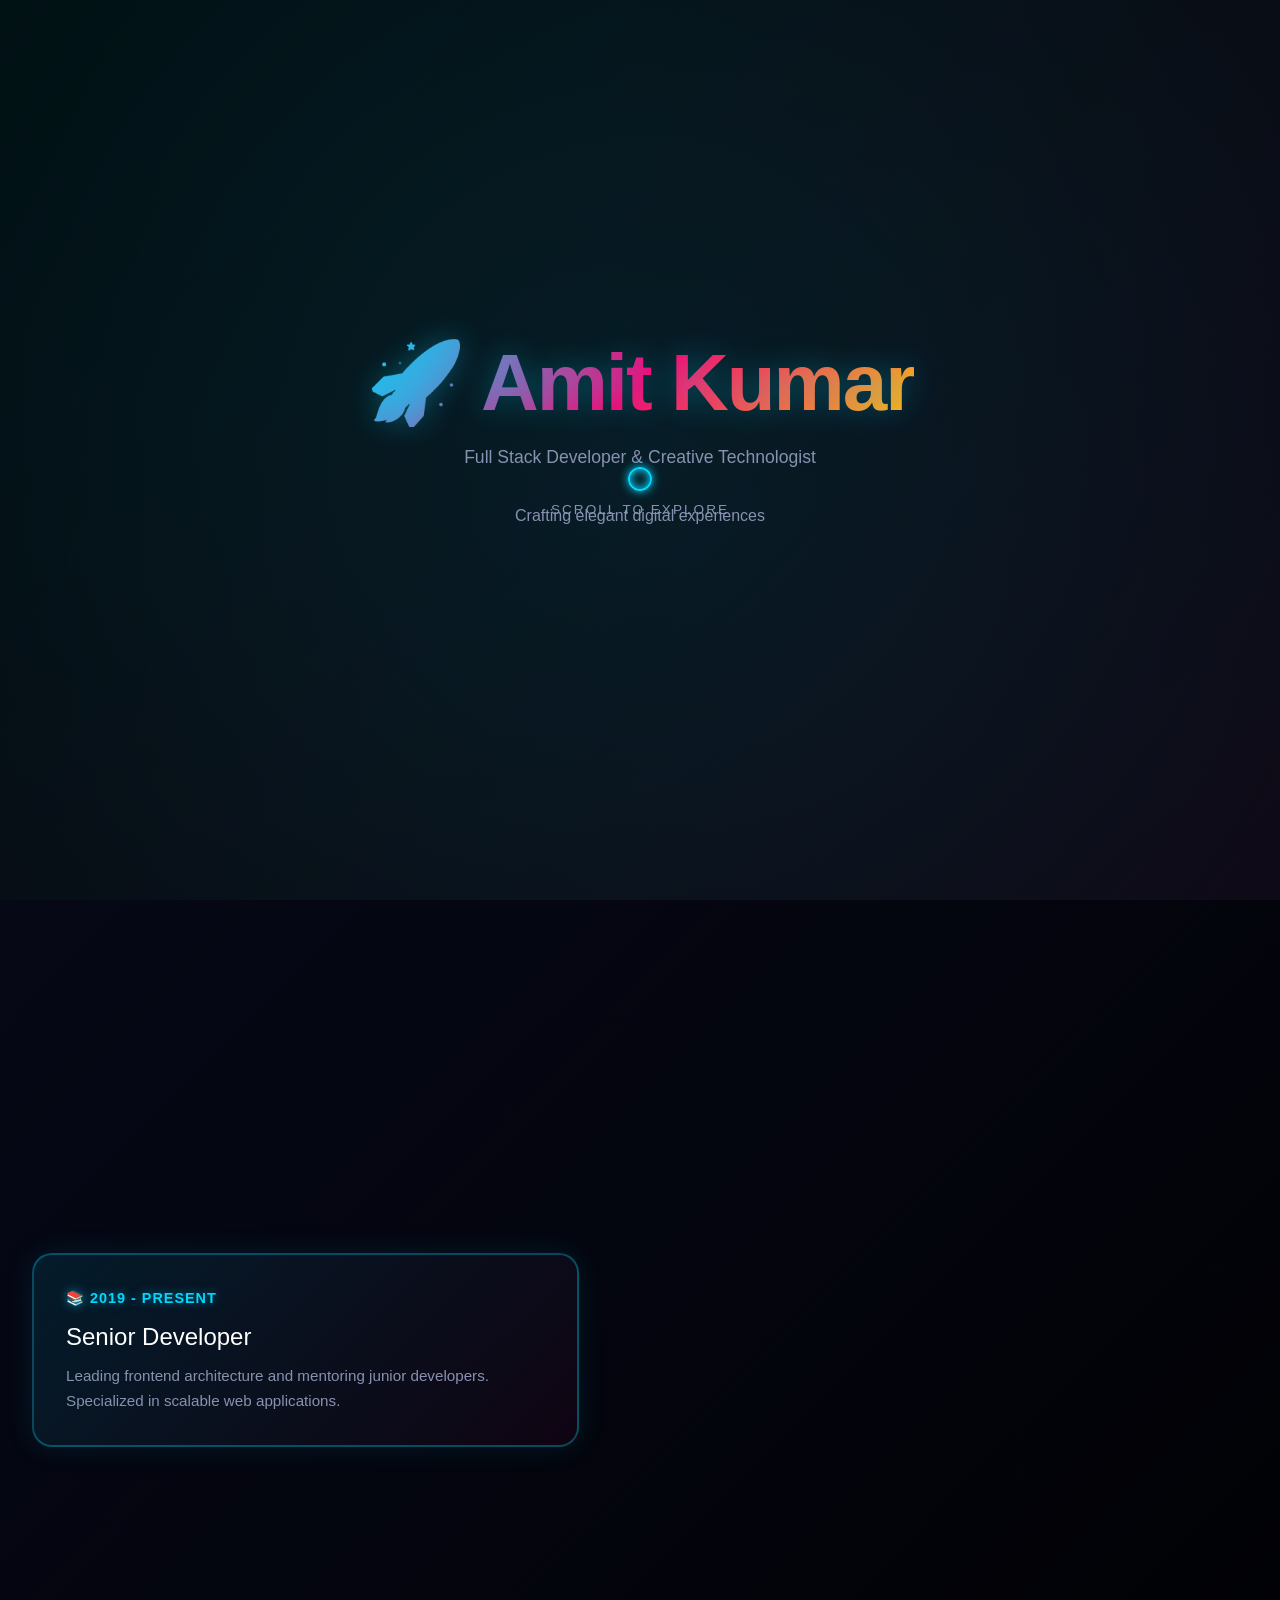
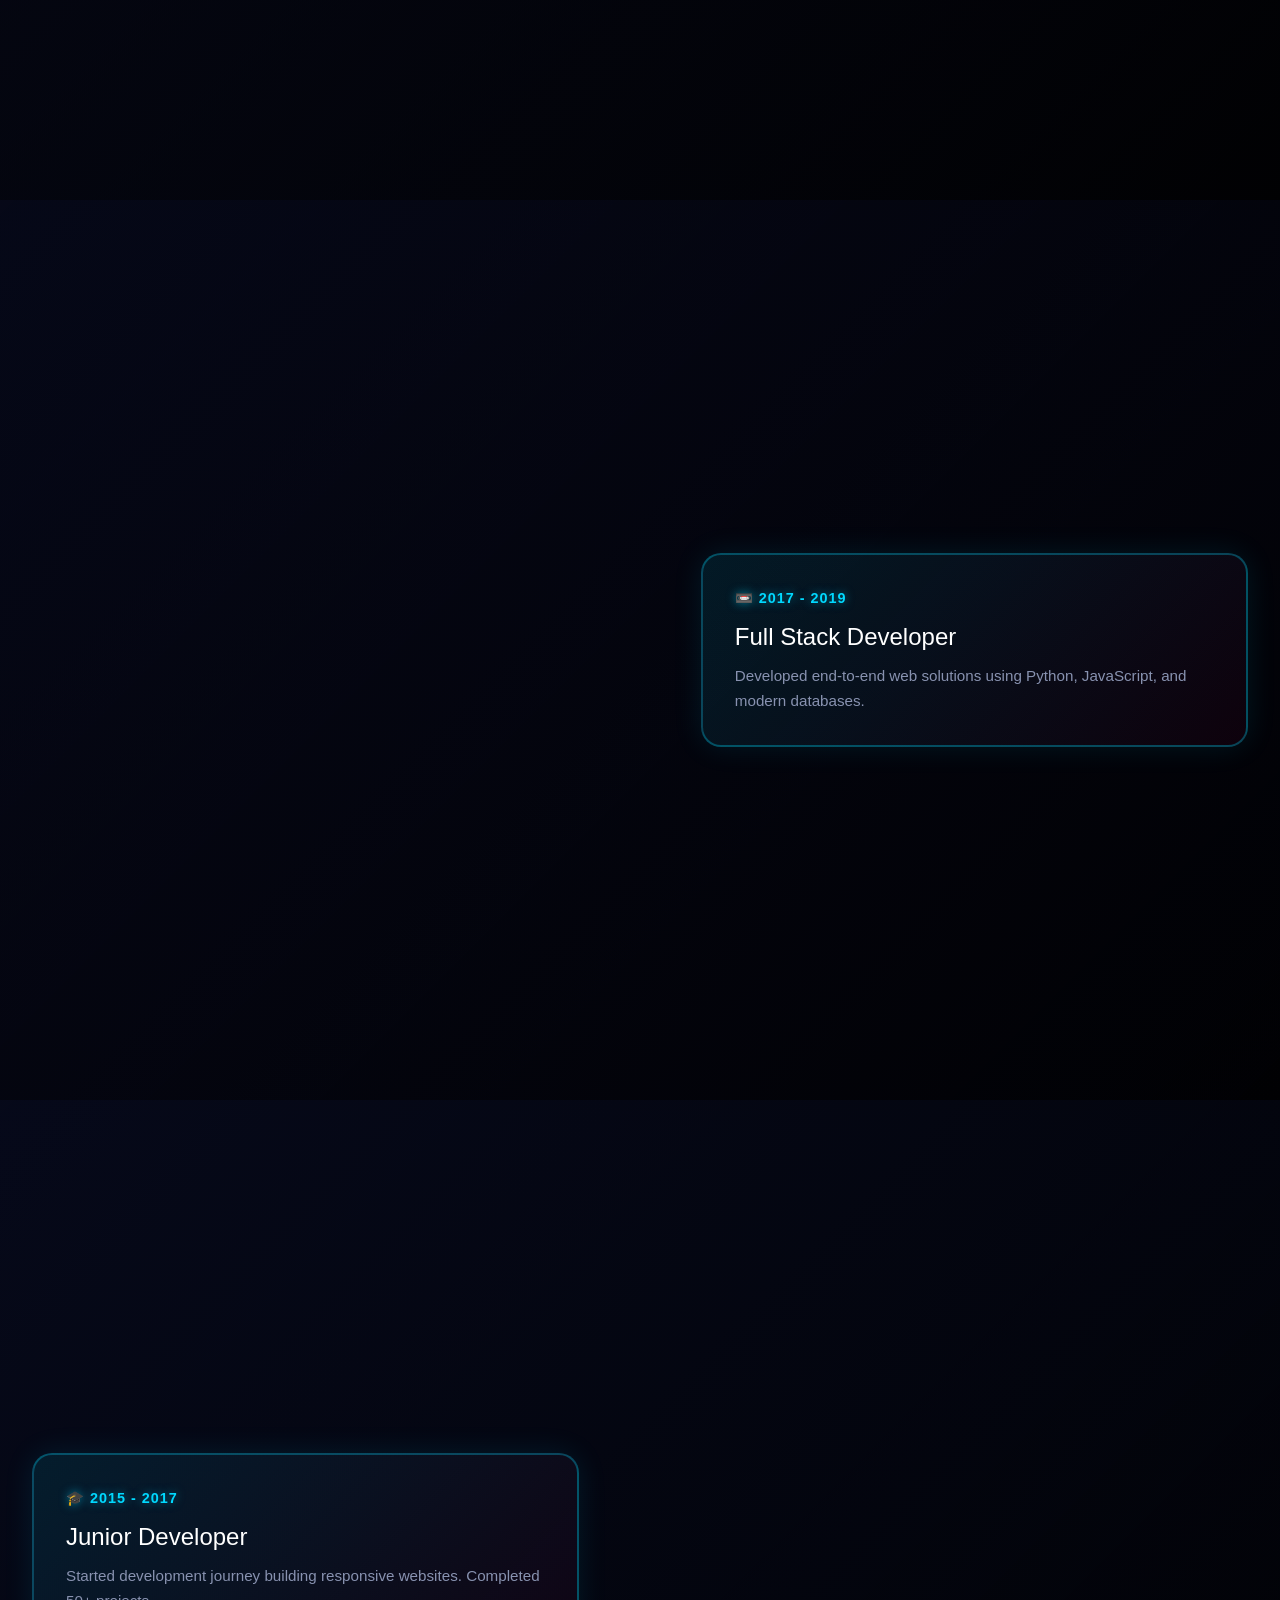
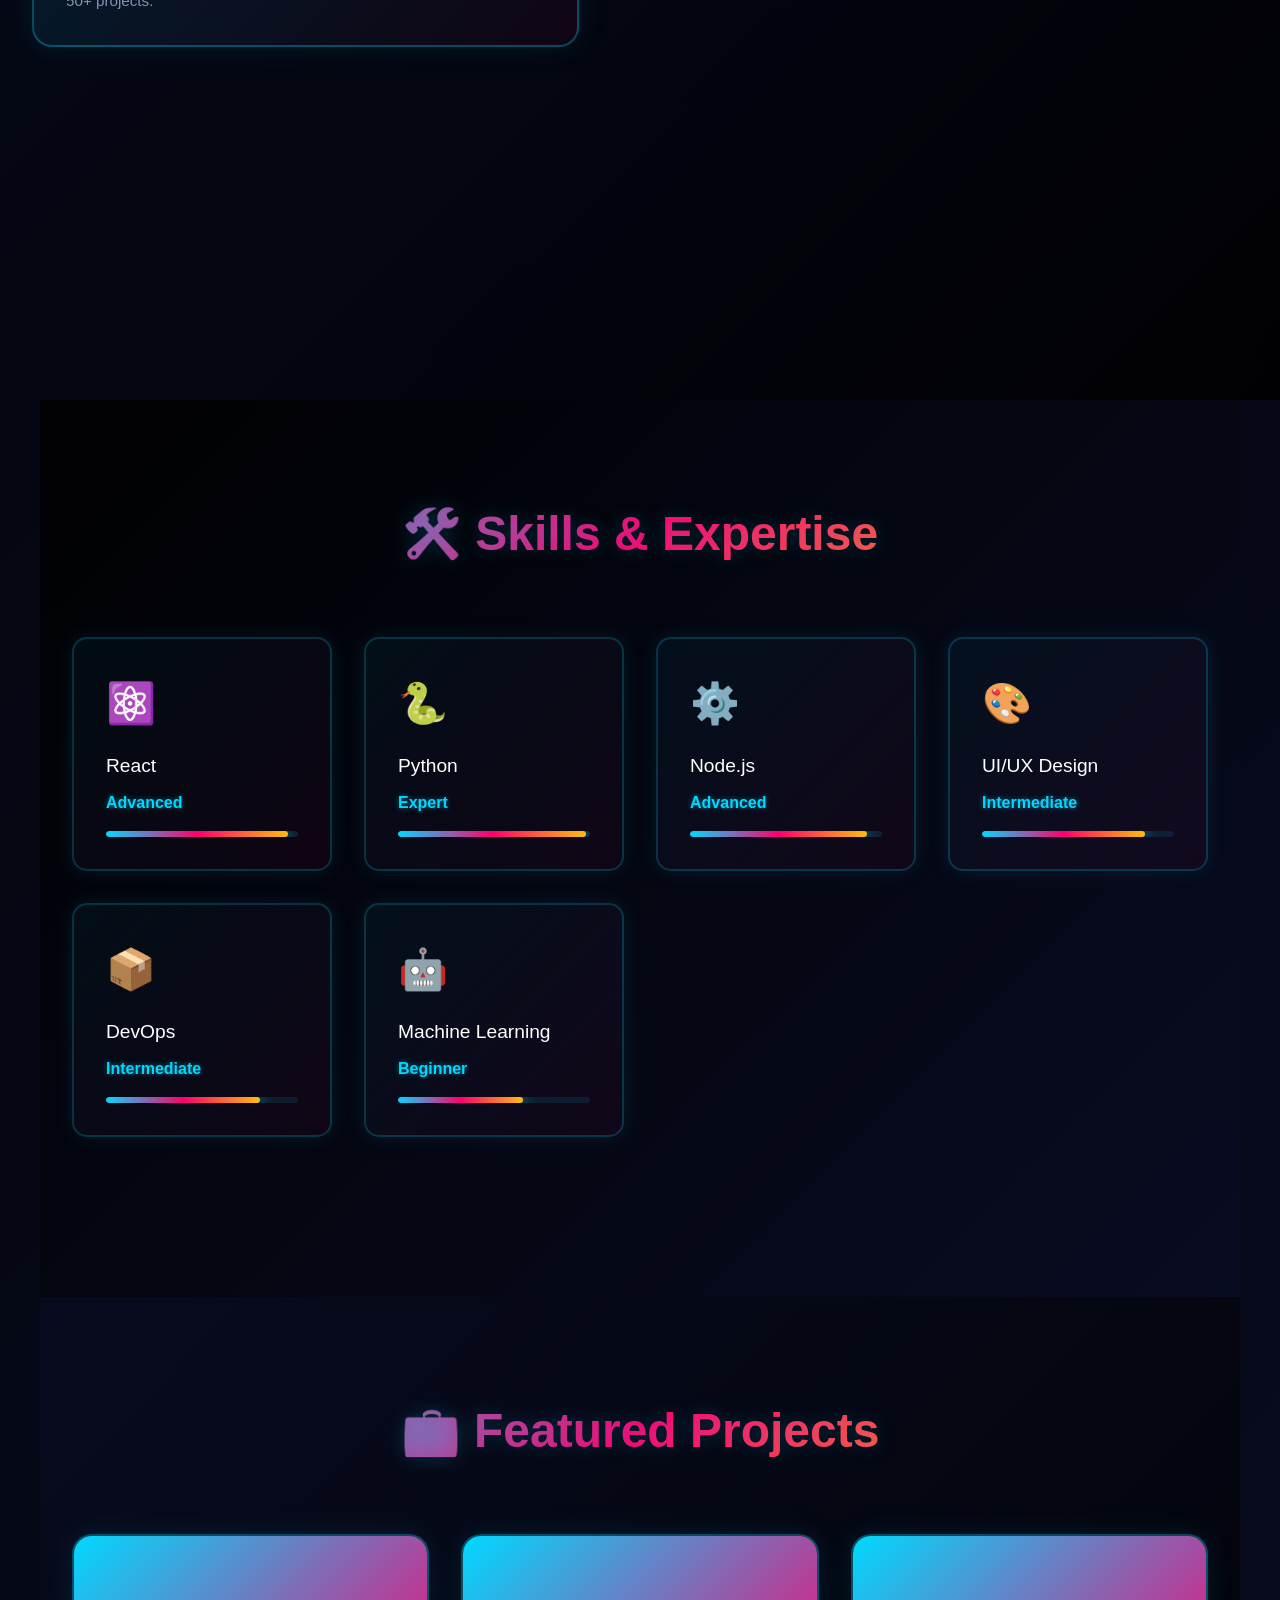
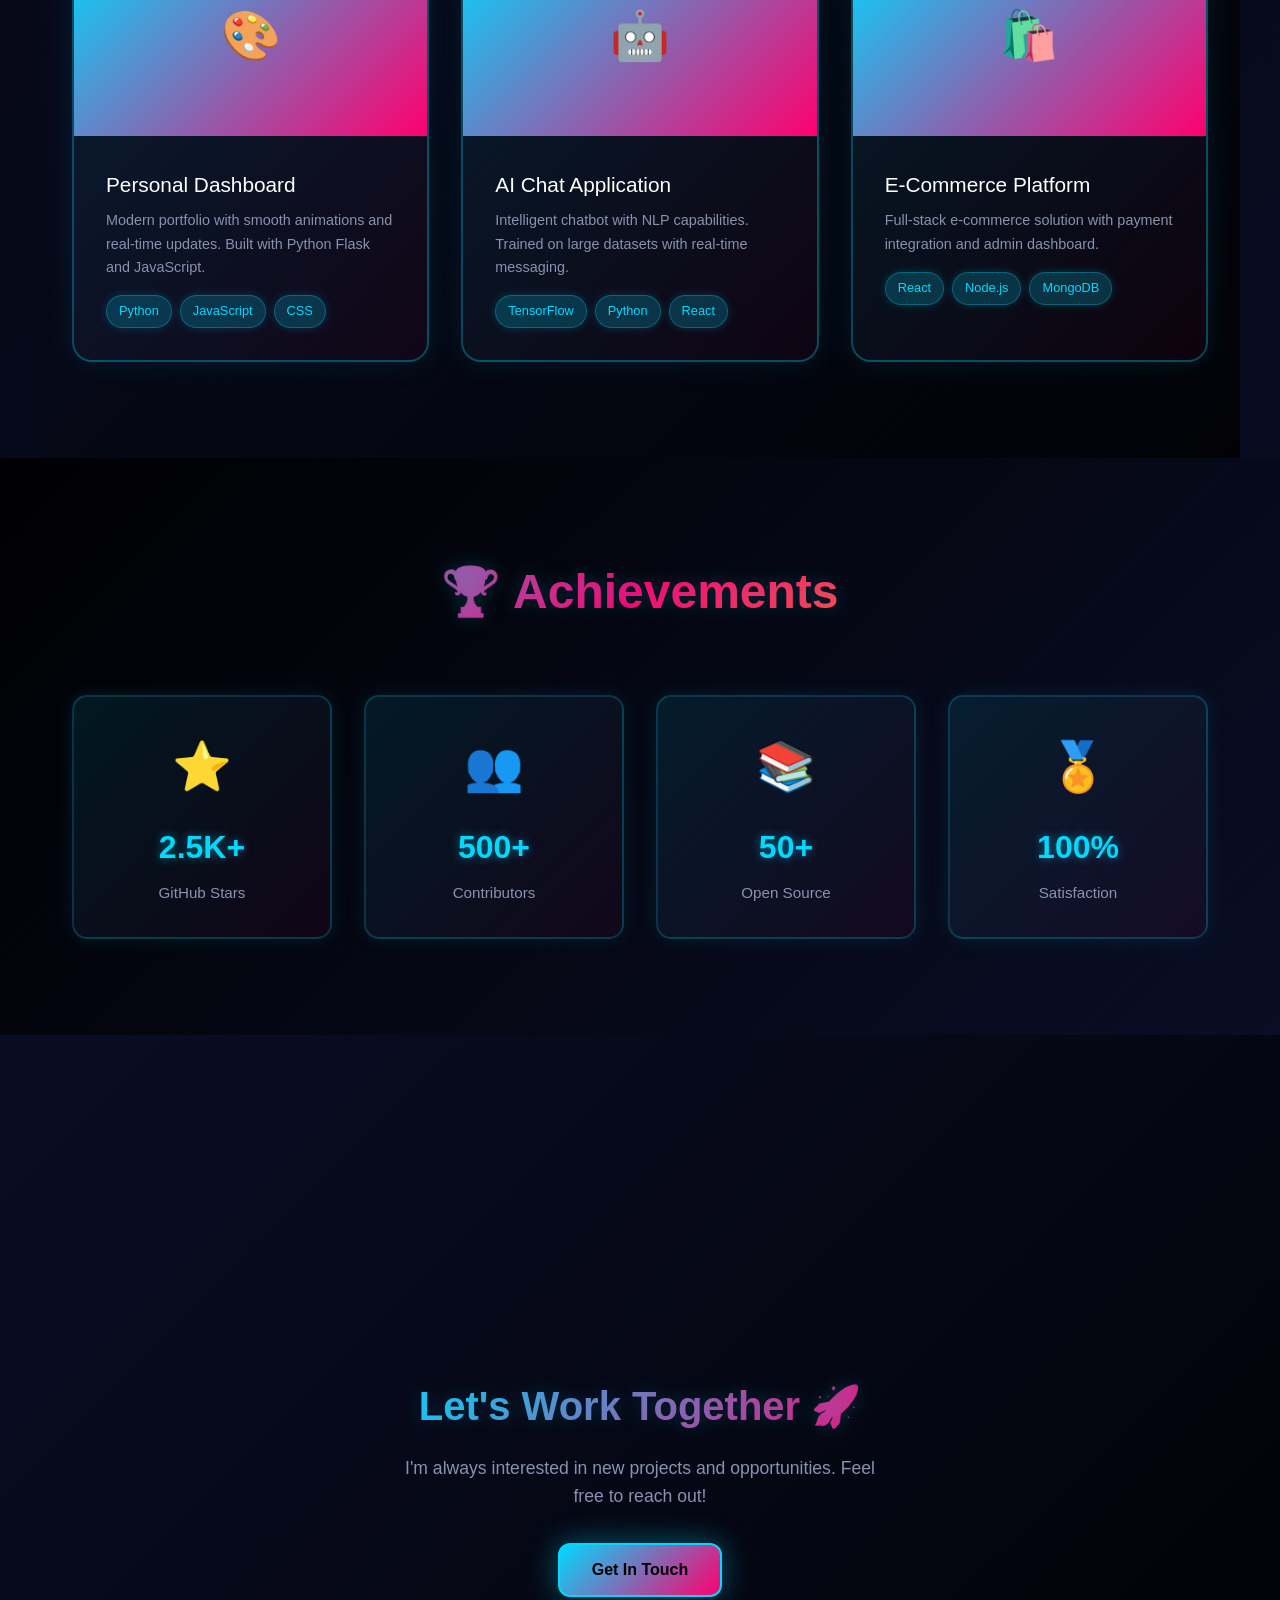
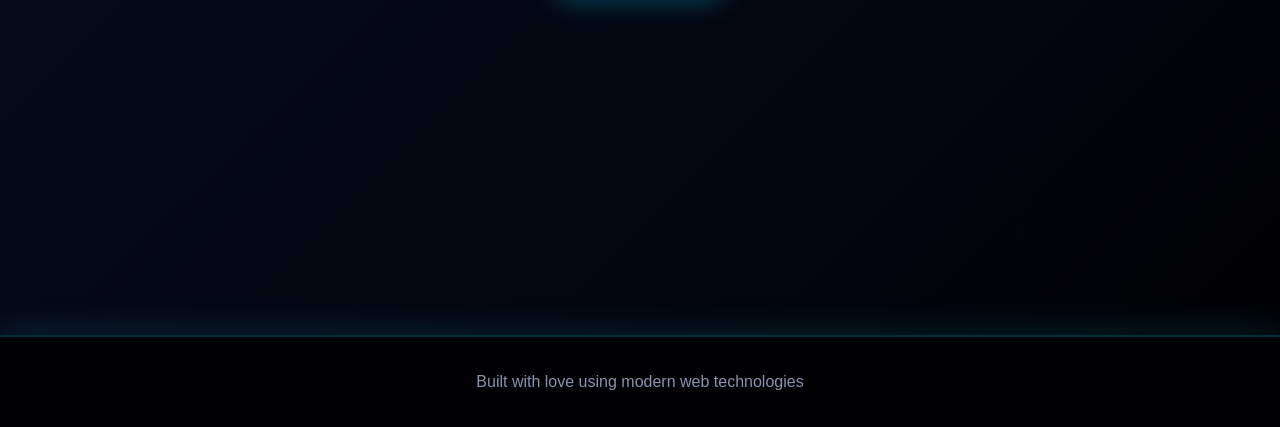
<file: journey.html>
<!DOCTYPE html>
<html lang="en">
<head>
  <meta charset="UTF-8">
  <meta name="viewport" content="width=device-width, initial-scale=1.0">
  <title>Modern Scrolling Journey</title>
  <style>
    :root {
      --primary: #00d9ff;
      --secondary: #ff006e;
      --accent: #ffbe0b;
      --glow: #00d9ff;
      --dark: #0a0e27;
      --darker: #000000;
      --light: #ffffff;
      --gray: #8892b0;
    }

    * {
      margin: 0;
      padding: 0;
      box-sizing: border-box;
    }

    html {
      scroll-behavior: smooth;
    }

    body {
      font-family: 'Segoe UI', Tahoma, Geneva, Verdana, sans-serif;
      background: linear-gradient(135deg, #000000 0%, #0a0e27 100%);
      color: var(--light);
      overflow-x: hidden;
      line-height: 1.6;
    }

    ::-webkit-scrollbar {
      width: 12px;
    }

    ::-webkit-scrollbar-track {
      background: var(--darker);
    }

    ::-webkit-scrollbar-thumb {
      background: linear-gradient(180deg, var(--primary), var(--secondary));
      border-radius: 6px;
    }

    ::-webkit-scrollbar-thumb:hover {
      background: linear-gradient(180deg, var(--secondary), var(--accent));
    }

    /* Zigzag Path Canvas */
    #scrollCanvas {
      position: fixed;
      top: 0;
      left: 0;
      width: 100%;
      height: 100%;
      pointer-events: none;
      z-index: 1;
    }

    .hero {
      min-height: 100vh;
      display: flex;
      align-items: center;
      justify-content: center;
      text-align: center;
      position: relative;
      overflow: hidden;
      padding: 2rem;
      background: linear-gradient(135deg, rgba(0, 217, 255, 0.05) 0%, rgba(255, 0, 110, 0.05) 100%);
    }

    .hero::before {
      content: '';
      position: absolute;
      top: -50%;
      left: -50%;
      width: 200%;
      height: 200%;
      background: radial-gradient(circle, rgba(0, 217, 255, 0.1) 0%, transparent 70%);
      animation: float 30s ease-in-out infinite;
      z-index: 0;
    }

    @keyframes float {
      0%, 100% { transform: translate(0, 0) rotate(0deg); }
      50% { transform: translate(100px, 100px) rotate(180deg); }
    }

    .hero-content {
      position: relative;
      z-index: 2;
      opacity: 0;
      animation: fadeInUp 1.2s ease-out forwards;
    }

    @keyframes fadeInUp {
      from {
        opacity: 0;
        transform: translateY(50px);
      }
      to {
        opacity: 1;
        transform: translateY(0);
      }
    }

    .hero h1 {
      font-size: clamp(2.5rem, 10vw, 5rem);
      margin-bottom: 1rem;
      background: linear-gradient(135deg, var(--primary) 0%, var(--secondary) 50%, var(--accent) 100%);
      -webkit-background-clip: text;
      -webkit-text-fill-color: transparent;
      background-clip: text;
      line-height: 1.1;
      letter-spacing: -2px;
      text-shadow: 0 0 30px rgba(0, 217, 255, 0.3);
    }

    .hero p {
      font-size: 1.1rem;
      color: var(--gray);
      max-width: 500px;
      margin: 0 auto 2rem;
    }

    .scroll-indicator {
      position: absolute;
      bottom: 40px;
      left: 50%;
      transform: translateX(-50%);
      display: flex;
      flex-direction: column;
      align-items: center;
      gap: 0.5rem;
      animation: bounce 2s ease-in-out infinite;
    }

    @keyframes bounce {
      0%, 100% { transform: translateX(-50%) translateY(0); }
      50% { transform: translateX(-50%) translateY(10px); }
    }

    .scroll-indicator-dot {
      width: 24px;
      height: 24px;
      border: 2px solid var(--primary);
      border-radius: 50%;
      box-shadow: 0 0 10px var(--primary), inset 0 0 10px var(--primary);
    }

    .container {
      max-width: 1200px;
      margin: 0 auto;
      padding: 0 2rem;
    }

    .timeline-section {
      min-height: 100vh;
      display: flex;
      align-items: center;
      justify-content: center;
      padding: 6rem 2rem;
      position: relative;
      background: linear-gradient(135deg, rgba(10, 14, 39, 0.5) 0%, rgba(0, 0, 0, 0.8) 100%);
    }

    .timeline-section.left {
      justify-content: flex-start;
    }

    .timeline-section.right {
      justify-content: flex-end;
    }

    .timeline-content {
      width: 45%;
      opacity: 0;
      transform: translateX(-50px);
    }

    .timeline-section.right .timeline-content {
      transform: translateX(50px);
    }

    .timeline-content.in-view {
      animation: contentSlide 0.8s ease-out forwards;
    }

    @keyframes contentSlide {
      to {
        opacity: 1;
        transform: translateX(0);
      }
    }

    .timeline-card {
      background: linear-gradient(135deg, rgba(0, 217, 255, 0.1), rgba(255, 0, 110, 0.05));
      backdrop-filter: blur(10px);
      border: 2px solid rgba(0, 217, 255, 0.3);
      padding: 2rem;
      border-radius: 20px;
      transition: all 0.4s ease;
      cursor: pointer;
      box-shadow: 0 0 30px rgba(0, 217, 255, 0.1);
    }

    .timeline-card:hover {
      border-color: var(--primary);
      background: linear-gradient(135deg, rgba(0, 217, 255, 0.2), rgba(255, 0, 110, 0.1));
      transform: translateY(-10px);
      box-shadow: 0 0 50px rgba(0, 217, 255, 0.3), 0 20px 40px rgba(0, 0, 0, 0.5);
    }

    .timeline-year {
      font-size: 0.9rem;
      color: var(--primary);
      font-weight: 700;
      text-transform: uppercase;
      letter-spacing: 1px;
      margin-bottom: 0.5rem;
      text-shadow: 0 0 10px rgba(0, 217, 255, 0.5);
    }

    .timeline-title {
      font-size: 1.5rem;
      margin-bottom: 0.5rem;
      color: var(--light);
    }

    .timeline-description {
      color: var(--gray);
      font-size: 0.95rem;
      line-height: 1.6;
    }

    .skills-section {
      padding: 6rem 2rem;
      background: linear-gradient(135deg, rgba(0, 0, 0, 0.8) 0%, rgba(10, 14, 39, 0.5) 100%);
    }

    .section-title {
      font-size: 3rem;
      text-align: center;
      margin-bottom: 4rem;
      background: linear-gradient(135deg, var(--primary), var(--secondary), var(--accent));
      -webkit-background-clip: text;
      -webkit-text-fill-color: transparent;
      background-clip: text;
      opacity: 0;
      animation: titleAppear 0.8s ease-out 0.3s forwards;
      text-shadow: 0 0 20px rgba(0, 217, 255, 0.2);
    }

    @keyframes titleAppear {
      from {
        opacity: 0;
        transform: translateY(20px);
      }
      to {
        opacity: 1;
        transform: translateY(0);
      }
    }

    .skills-grid {
      display: grid;
      grid-template-columns: repeat(auto-fit, minmax(250px, 1fr));
      gap: 2rem;
      margin-bottom: 4rem;
    }

    .skill-card {
      background: linear-gradient(135deg, rgba(0, 217, 255, 0.05), rgba(255, 0, 110, 0.05));
      border: 2px solid rgba(0, 217, 255, 0.2);
      padding: 2rem;
      border-radius: 15px;
      opacity: 0;
      animation: skillAppear 0.6s ease-out forwards;
      transition: all 0.3s ease;
      box-shadow: 0 0 20px rgba(0, 217, 255, 0.1);
    }

    .skill-card:nth-child(1) { animation-delay: 0.1s; }
    .skill-card:nth-child(2) { animation-delay: 0.2s; }
    .skill-card:nth-child(3) { animation-delay: 0.3s; }
    .skill-card:nth-child(4) { animation-delay: 0.4s; }
    .skill-card:nth-child(5) { animation-delay: 0.5s; }
    .skill-card:nth-child(6) { animation-delay: 0.6s; }

    @keyframes skillAppear {
      from {
        opacity: 0;
        transform: translateY(30px) scale(0.95);
      }
      to {
        opacity: 1;
        transform: translateY(0) scale(1);
      }
    }

    .skill-card:hover {
      border-color: var(--primary);
      background: linear-gradient(135deg, rgba(0, 217, 255, 0.1), rgba(255, 0, 110, 0.1));
      transform: translateY(-5px);
      box-shadow: 0 0 40px rgba(0, 217, 255, 0.2);
    }

    .skill-icon {
      font-size: 2.5rem;
      margin-bottom: 1rem;
    }

    .skill-name {
      font-size: 1.2rem;
      margin-bottom: 0.5rem;
      color: var(--light);
    }

    .skill-level {
      color: var(--primary);
      font-weight: 600;
      margin-bottom: 1rem;
      text-shadow: 0 0 5px rgba(0, 217, 255, 0.5);
    }

    .skill-bar {
      width: 100%;
      height: 6px;
      background: rgba(0, 217, 255, 0.1);
      border-radius: 10px;
      overflow: hidden;
    }

    .skill-progress {
      height: 100%;
      background: linear-gradient(90deg, var(--primary), var(--secondary), var(--accent));
      border-radius: 10px;
      width: 0;
      animation: fillBar 1.5s ease-out forwards;
      box-shadow: 0 0 15px var(--primary);
    }

    @keyframes fillBar {
      to {
        opacity: 1;
      }
    }

    .projects-section {
      padding: 6rem 2rem;
      background: linear-gradient(135deg, rgba(10, 14, 39, 0.5) 0%, rgba(0, 0, 0, 0.8) 100%);
    }

    .projects-grid {
      display: grid;
      grid-template-columns: repeat(auto-fit, minmax(300px, 1fr));
      gap: 2rem;
    }

    .project-card {
      background: linear-gradient(135deg, rgba(0, 217, 255, 0.1), rgba(255, 0, 110, 0.05));
      border: 2px solid rgba(0, 217, 255, 0.3);
      border-radius: 20px;
      overflow: hidden;
      opacity: 0;
      animation: projectAppear 0.6s ease-out forwards;
      transition: all 0.4s ease;
      cursor: pointer;
      box-shadow: 0 0 30px rgba(0, 217, 255, 0.1);
    }

    .project-card:nth-child(1) { animation-delay: 0.1s; }
    .project-card:nth-child(2) { animation-delay: 0.2s; }
    .project-card:nth-child(3) { animation-delay: 0.3s; }

    @keyframes projectAppear {
      from {
        opacity: 0;
        transform: translateY(40px);
      }
      to {
        opacity: 1;
        transform: translateY(0);
      }
    }

    .project-card:hover {
      border-color: var(--primary);
      transform: translateY(-15px);
      box-shadow: 0 0 50px rgba(0, 217, 255, 0.3), 0 30px 60px rgba(0, 0, 0, 0.5);
    }

    .project-image {
      width: 100%;
      height: 200px;
      background: linear-gradient(135deg, var(--primary), var(--secondary));
      display: flex;
      align-items: center;
      justify-content: center;
      font-size: 3rem;
    }

    .project-content {
      padding: 2rem;
    }

    .project-title {
      font-size: 1.3rem;
      margin-bottom: 0.5rem;
      color: var(--light);
    }

    .project-description {
      color: var(--gray);
      font-size: 0.9rem;
      margin-bottom: 1rem;
    }

    .project-tags {
      display: flex;
      flex-wrap: wrap;
      gap: 0.5rem;
    }

    .tag {
      background: rgba(0, 217, 255, 0.2);
      color: var(--primary);
      padding: 0.35rem 0.75rem;
      border-radius: 20px;
      font-size: 0.8rem;
      border: 1px solid rgba(0, 217, 255, 0.3);
      box-shadow: 0 0 10px rgba(0, 217, 255, 0.2);
    }

    .achievements-section {
      padding: 6rem 2rem;
      background: linear-gradient(135deg, rgba(0, 0, 0, 0.9) 0%, rgba(10, 14, 39, 0.6) 100%);
    }

    .achievements-grid {
      display: grid;
      grid-template-columns: repeat(auto-fit, minmax(200px, 1fr));
      gap: 2rem;
    }

    .achievement-item {
      text-align: center;
      padding: 2rem;
      opacity: 0;
      animation: achievementAppear 0.6s ease-out forwards;
      background: linear-gradient(135deg, rgba(0, 217, 255, 0.1), rgba(255, 0, 110, 0.05));
      border: 2px solid rgba(0, 217, 255, 0.2);
      border-radius: 15px;
      box-shadow: 0 0 20px rgba(0, 217, 255, 0.1);
    }

    .achievement-item:nth-child(1) { animation-delay: 0.1s; }
    .achievement-item:nth-child(2) { animation-delay: 0.2s; }
    .achievement-item:nth-child(3) { animation-delay: 0.3s; }
    .achievement-item:nth-child(4) { animation-delay: 0.4s; }

    @keyframes achievementAppear {
      from {
        opacity: 0;
        transform: scale(0.8);
      }
      to {
        opacity: 1;
        transform: scale(1);
      }
    }

    .achievement-item:hover {
      border-color: var(--primary);
      box-shadow: 0 0 40px rgba(0, 217, 255, 0.2);
    }

    .achievement-icon {
      font-size: 3rem;
      margin-bottom: 1rem;
    }

    .achievement-number {
      font-size: 2rem;
      font-weight: bold;
      color: var(--primary);
      margin-bottom: 0.5rem;
      text-shadow: 0 0 10px rgba(0, 217, 255, 0.5);
    }

    .achievement-label {
      color: var(--gray);
      font-size: 0.95rem;
    }

    .contact-section {
      min-height: 100vh;
      display: flex;
      align-items: center;
      justify-content: center;
      padding: 6rem 2rem;
      text-align: center;
      background: linear-gradient(135deg, rgba(10, 14, 39, 0.7) 0%, rgba(0, 0, 0, 0.9) 100%);
    }

    .contact-content {
      opacity: 0;
      animation: fadeInUp 0.8s ease-out forwards;
    }

    .contact-title {
      font-size: 2.5rem;
      margin-bottom: 1rem;
      background: linear-gradient(135deg, var(--primary), var(--secondary));
      -webkit-background-clip: text;
      -webkit-text-fill-color: transparent;
      background-clip: text;
      text-shadow: 0 0 20px rgba(0, 217, 255, 0.2);
    }

    .contact-description {
      font-size: 1.1rem;
      color: var(--gray);
      margin-bottom: 2rem;
      max-width: 500px;
      margin-left: auto;
      margin-right: auto;
    }

    .btn {
      padding: 1rem 2rem;
      border: none;
      border-radius: 12px;
      font-weight: 600;
      cursor: pointer;
      transition: all 0.3s ease;
      font-size: 1rem;
      background: linear-gradient(135deg, var(--primary), var(--secondary));
      color: var(--darker);
      box-shadow: 0 0 30px rgba(0, 217, 255, 0.4);
      border: 2px solid var(--primary);
    }

    .btn:hover {
      transform: translateY(-3px);
      box-shadow: 0 0 50px rgba(0, 217, 255, 0.6);
    }

    footer {
      background: rgba(0, 0, 0, 0.9);
      border-top: 2px solid rgba(0, 217, 255, 0.2);
      padding: 2rem;
      text-align: center;
      color: var(--gray);
      box-shadow: 0 -10px 30px rgba(0, 217, 255, 0.1);
    }

    @media (max-width: 768px) {
      .timeline-section {
        justify-content: flex-start !important;
        padding: 4rem 2rem 4rem 80px;
      }

      .timeline-content {
        width: 100%;
        transform: translateX(0) !important;
      }

      .hero h1 {
        font-size: 2.5rem;
      }

      .section-title {
        font-size: 2rem;
      }

      .skills-grid,
      .projects-grid,
      .achievements-grid {
        grid-template-columns: 1fr;
      }
    }

    @media (max-width: 480px) {
      .hero h1 {
        font-size: 1.8rem;
      }

      .section-title {
        font-size: 1.5rem;
      }

      .timeline-section {
        padding: 3rem 1rem 3rem 60px;
      }

      .timeline-card {
        padding: 1.5rem;
      }
    }
  </style>
</head>
<body>
  <!-- Zigzag Path Canvas with Glowing Ball -->
  <canvas id="scrollCanvas"></canvas>

  <!-- Hero Section -->
  <section class="hero">
    <div class="hero-content">
      <h1>🚀 Amit Kumar</h1>
      <p>Full Stack Developer & Creative Technologist</p>
      <p style="font-size: 1rem; margin-top: 1rem;">Crafting elegant digital experiences</p>
      <div class="scroll-indicator" style="top: auto; bottom: 40px; position: absolute;">
        <div class="scroll-indicator-dot"></div>
        <div style="color: var(--gray); font-size: 0.85rem; text-transform: uppercase; letter-spacing: 2px;">Scroll to explore</div>
      </div>
    </div>
  </section>

  <!-- Experience Timeline -->
  <section class="timeline-section left">
    <div class="timeline-content">
      <div class="timeline-card">
        <div class="timeline-year">📚 2019 - Present</div>
        <div class="timeline-title">Senior Developer</div>
        <div class="timeline-description">Leading frontend architecture and mentoring junior developers. Specialized in scalable web applications.</div>
      </div>
    </div>
  </section>

  <!-- Journey Point 2 -->
  <section class="timeline-section right">
    <div class="timeline-content">
      <div class="timeline-card">
        <div class="timeline-year">📼 2017 - 2019</div>
        <div class="timeline-title">Full Stack Developer</div>
        <div class="timeline-description">Developed end-to-end web solutions using Python, JavaScript, and modern databases.</div>
      </div>
    </div>
  </section>

  <!-- Journey Point 3 -->
  <section class="timeline-section left">
    <div class="timeline-content">
      <div class="timeline-card">
        <div class="timeline-year">🎓 2015 - 2017</div>
        <div class="timeline-title">Junior Developer</div>
        <div class="timeline-description">Started development journey building responsive websites. Completed 50+ projects.</div>
      </div>
    </div>
  </section>

  <!-- Skills Section -->
  <section class="skills-section container">
    <h2 class="section-title">🛠️ Skills & Expertise</h2>
    <div class="skills-grid">
      <div class="skill-card">
        <div class="skill-icon">⚛️</div>
        <div class="skill-name">React</div>
        <div class="skill-level">Advanced</div>
        <div class="skill-bar">
          <div class="skill-progress" data-level="95"></div>
        </div>
      </div>

      <div class="skill-card">
        <div class="skill-icon">🐍</div>
        <div class="skill-name">Python</div>
        <div class="skill-level">Expert</div>
        <div class="skill-bar">
          <div class="skill-progress" data-level="98"></div>
        </div>
      </div>

      <div class="skill-card">
        <div class="skill-icon">⚙️</div>
        <div class="skill-name">Node.js</div>
        <div class="skill-level">Advanced</div>
        <div class="skill-bar">
          <div class="skill-progress" data-level="92"></div>
        </div>
      </div>

      <div class="skill-card">
        <div class="skill-icon">🎨</div>
        <div class="skill-name">UI/UX Design</div>
        <div class="skill-level">Intermediate</div>
        <div class="skill-bar">
          <div class="skill-progress" data-level="85"></div>
        </div>
      </div>

      <div class="skill-card">
        <div class="skill-icon">📦</div>
        <div class="skill-name">DevOps</div>
        <div class="skill-level">Intermediate</div>
        <div class="skill-bar">
          <div class="skill-progress" data-level="80"></div>
        </div>
      </div>

      <div class="skill-card">
        <div class="skill-icon">🤖</div>
        <div class="skill-name">Machine Learning</div>
        <div class="skill-level">Beginner</div>
        <div class="skill-bar">
          <div class="skill-progress" data-level="65"></div>
        </div>
      </div>
    </div>
  </section>

  <!-- Projects Section -->
  <section class="projects-section container">
    <h2 class="section-title">💼 Featured Projects</h2>
    <div class="projects-grid">
      <div class="project-card">
        <div class="project-image">🎨</div>
        <div class="project-content">
          <div class="project-title">Personal Dashboard</div>
          <div class="project-description">Modern portfolio with smooth animations and real-time updates. Built with Python Flask and JavaScript.</div>
          <div class="project-tags">
            <span class="tag">Python</span>
            <span class="tag">JavaScript</span>
            <span class="tag">CSS</span>
          </div>
        </div>
      </div>

      <div class="project-card">
        <div class="project-image">🤖</div>
        <div class="project-content">
          <div class="project-title">AI Chat Application</div>
          <div class="project-description">Intelligent chatbot with NLP capabilities. Trained on large datasets with real-time messaging.</div>
          <div class="project-tags">
            <span class="tag">TensorFlow</span>
            <span class="tag">Python</span>
            <span class="tag">React</span>
          </div>
        </div>
      </div>

      <div class="project-card">
        <div class="project-image">🛍️</div>
        <div class="project-content">
          <div class="project-title">E-Commerce Platform</div>
          <div class="project-description">Full-stack e-commerce solution with payment integration and admin dashboard.</div>
          <div class="project-tags">
            <span class="tag">React</span>
            <span class="tag">Node.js</span>
            <span class="tag">MongoDB</span>
          </div>
        </div>
      </div>
    </div>
  </section>

  <!-- Achievements Section -->
  <section class="achievements-section">
    <div class="container">
      <h2 class="section-title">🏆 Achievements</h2>
      <div class="achievements-grid">
        <div class="achievement-item">
          <div class="achievement-icon">⭐</div>
          <div class="achievement-number">2.5K+</div>
          <div class="achievement-label">GitHub Stars</div>
        </div>

        <div class="achievement-item">
          <div class="achievement-icon">👥</div>
          <div class="achievement-number">500+</div>
          <div class="achievement-label">Contributors</div>
        </div>

        <div class="achievement-item">
          <div class="achievement-icon">📚</div>
          <div class="achievement-number">50+</div>
          <div class="achievement-label">Open Source</div>
        </div>

        <div class="achievement-item">
          <div class="achievement-icon">🏅</div>
          <div class="achievement-number">100%</div>
          <div class="achievement-label">Satisfaction</div>
        </div>
      </div>
    </div>
  </section>

  <!-- Contact Section -->
  <section class="contact-section">
    <div class="contact-content">
      <h2 class="contact-title">Let's Work Together 🚀</h2>
      <p class="contact-description">I'm always interested in new projects and opportunities. Feel free to reach out!</p>
      <button class="btn">Get In Touch</button>
    </div>
  </section>

  <!-- Footer -->
  <footer>
    <p>Built with love using modern web technologies</p>
  </footer>

  <script>
    class ZigzagScrollBall {
      constructor() {
        this.canvas = document.getElementById('scrollCanvas');
        this.ctx = this.canvas.getContext('2d');
        this.ballRadius = 15;
        this.ballX = 50;
        this.ballY = 0;
        this.direction = 1; // 1 for right, -1 for left
        this.zigzagWidth = 150;
        this.gapBetweenZigzag = 250;
        this.centerX = window.innerWidth / 2;
        
        this.resizeCanvas();
        this.init();
      }

      resizeCanvas() {
        this.canvas.width = window.innerWidth;
        this.canvas.height = window.innerHeight;
      }

      init() {
        window.addEventListener('resize', () => this.resizeCanvas());
        window.addEventListener('scroll', () => this.update());
        this.update();
      }

      update() {
        const scrollHeight = document.documentElement.scrollHeight - window.innerHeight;
        const scrolled = window.scrollY;
        const scrollPercent = scrolled / scrollHeight;
        
        this.ballY = scrollPercent * this.canvas.height;
        
        // Calculate zigzag position
        const numZigzags = Math.floor(scrolled / this.gapBetweenZigzag);
        const positionInZigzag = (scrolled % this.gapBetweenZigzag) / this.gapBetweenZigzag;
        
        this.direction = numZigzags % 2 === 0 ? 1 : -1;
        
        // Calculate X position with zigzag
        const zigzagX = this.centerX + (this.direction * this.zigzagWidth * (positionInZigzag * 2 - 1));
        this.ballX = zigzagX;
        
        this.draw();
      }

      draw() {
        this.ctx.clearRect(0, 0, this.canvas.width, this.canvas.height);
        
        // Draw glowing path
        this.drawPath();
        
        // Draw ball
        this.drawBall();
      }

      drawPath() {
        const scrollHeight = document.documentElement.scrollHeight - window.innerHeight;
        const totalSegments = Math.ceil(scrollHeight / this.gapBetweenZigzag);
        
        let startY = 0;
        let direction = 1;
        let prevX = this.centerX;
        
        for (let i = 0; i <= totalSegments; i++) {
          const endY = Math.min((i + 1) * this.gapBetweenZigzag, scrollHeight);
          const currentX = this.centerX + (direction * this.zigzagWidth);
          
          // Draw line with gradient
          this.drawGlowingLine(prevX, startY, currentX, endY);
          
          prevX = currentX;
          startY = endY;
          direction *= -1;
        }
      }

      drawGlowingLine(x1, y1, x2, y2) {
        // Outer glow
        this.ctx.strokeStyle = 'rgba(0, 217, 255, 0.2)';
        this.ctx.lineWidth = 40;
        this.ctx.lineCap = 'round';
        this.ctx.lineJoin = 'round';
        this.ctx.beginPath();
        this.ctx.moveTo(x1, y1);
        this.ctx.lineTo(x2, y2);
        this.ctx.stroke();
        
        // Middle glow
        this.ctx.strokeStyle = 'rgba(0, 217, 255, 0.4)';
        this.ctx.lineWidth = 20;
        this.ctx.beginPath();
        this.ctx.moveTo(x1, y1);
        this.ctx.lineTo(x2, y2);
        this.ctx.stroke();
        
        // Core line
        this.ctx.strokeStyle = 'rgba(0, 217, 255, 0.8)';
        this.ctx.lineWidth = 8;
        this.ctx.beginPath();
        this.ctx.moveTo(x1, y1);
        this.ctx.lineTo(x2, y2);
        this.ctx.stroke();
      }

      drawBall() {
        // Outer glow
        const gradient1 = this.ctx.createRadialGradient(this.ballX, this.ballY, 0, this.ballX, this.ballY, this.ballRadius * 3);
        gradient1.addColorStop(0, 'rgba(0, 217, 255, 0.3)');
        gradient1.addColorStop(1, 'rgba(0, 217, 255, 0)');
        this.ctx.fillStyle = gradient1;
        this.ctx.fillRect(this.ballX - this.ballRadius * 3, this.ballY - this.ballRadius * 3, this.ballRadius * 6, this.ballRadius * 6);
        
        // Middle glow
        const gradient2 = this.ctx.createRadialGradient(this.ballX, this.ballY, 0, this.ballX, this.ballY, this.ballRadius * 1.5);
        gradient2.addColorStop(0, 'rgba(0, 217, 255, 0.6)');
        gradient2.addColorStop(1, 'rgba(255, 0, 110, 0.2)');
        this.ctx.fillStyle = gradient2;
        this.ctx.beginPath();
        this.ctx.arc(this.ballX, this.ballY, this.ballRadius * 1.5, 0, Math.PI * 2);
        this.ctx.fill();
        
        // Main ball with gradient
        const gradient3 = this.ctx.createRadialGradient(this.ballX - 5, this.ballY - 5, 0, this.ballX, this.ballY, this.ballRadius);
        gradient3.addColorStop(0, '#00d9ff');
        gradient3.addColorStop(0.5, '#ff006e');
        gradient3.addColorStop(1, '#ffbe0b');
        this.ctx.fillStyle = gradient3;
        this.ctx.beginPath();
        this.ctx.arc(this.ballX, this.ballY, this.ballRadius, 0, Math.PI * 2);
        this.ctx.fill();
        
        // Ball border
        this.ctx.strokeStyle = '#ffffff';
        this.ctx.lineWidth = 2;
        this.ctx.beginPath();
        this.ctx.arc(this.ballX, this.ballY, this.ballRadius, 0, Math.PI * 2);
        this.ctx.stroke();
      }
    }

    // Initialize scroll ball
    document.addEventListener('DOMContentLoaded', () => {
      new ZigzagScrollBall();
      
      // Scroll animations
      const observer = new IntersectionObserver(
        (entries) => {
          entries.forEach(entry => {
            if (entry.isIntersecting) {
              if (entry.target.classList.contains('timeline-content')) {
                entry.target.classList.add('in-view');
              }

              if (entry.target.classList.contains('skill-progress')) {
                const level = entry.target.getAttribute('data-level');
                entry.target.style.width = level + '%';
              }
            }
          });
        },
        { threshold: 0.2, rootMargin: '0px 0px -100px 0px' }
      );

      document.querySelectorAll('.timeline-content').forEach(el => observer.observe(el));
      document.querySelectorAll('.skill-progress').forEach(el => observer.observe(el));
    });
  </script>
</body>
</html>
</file>
